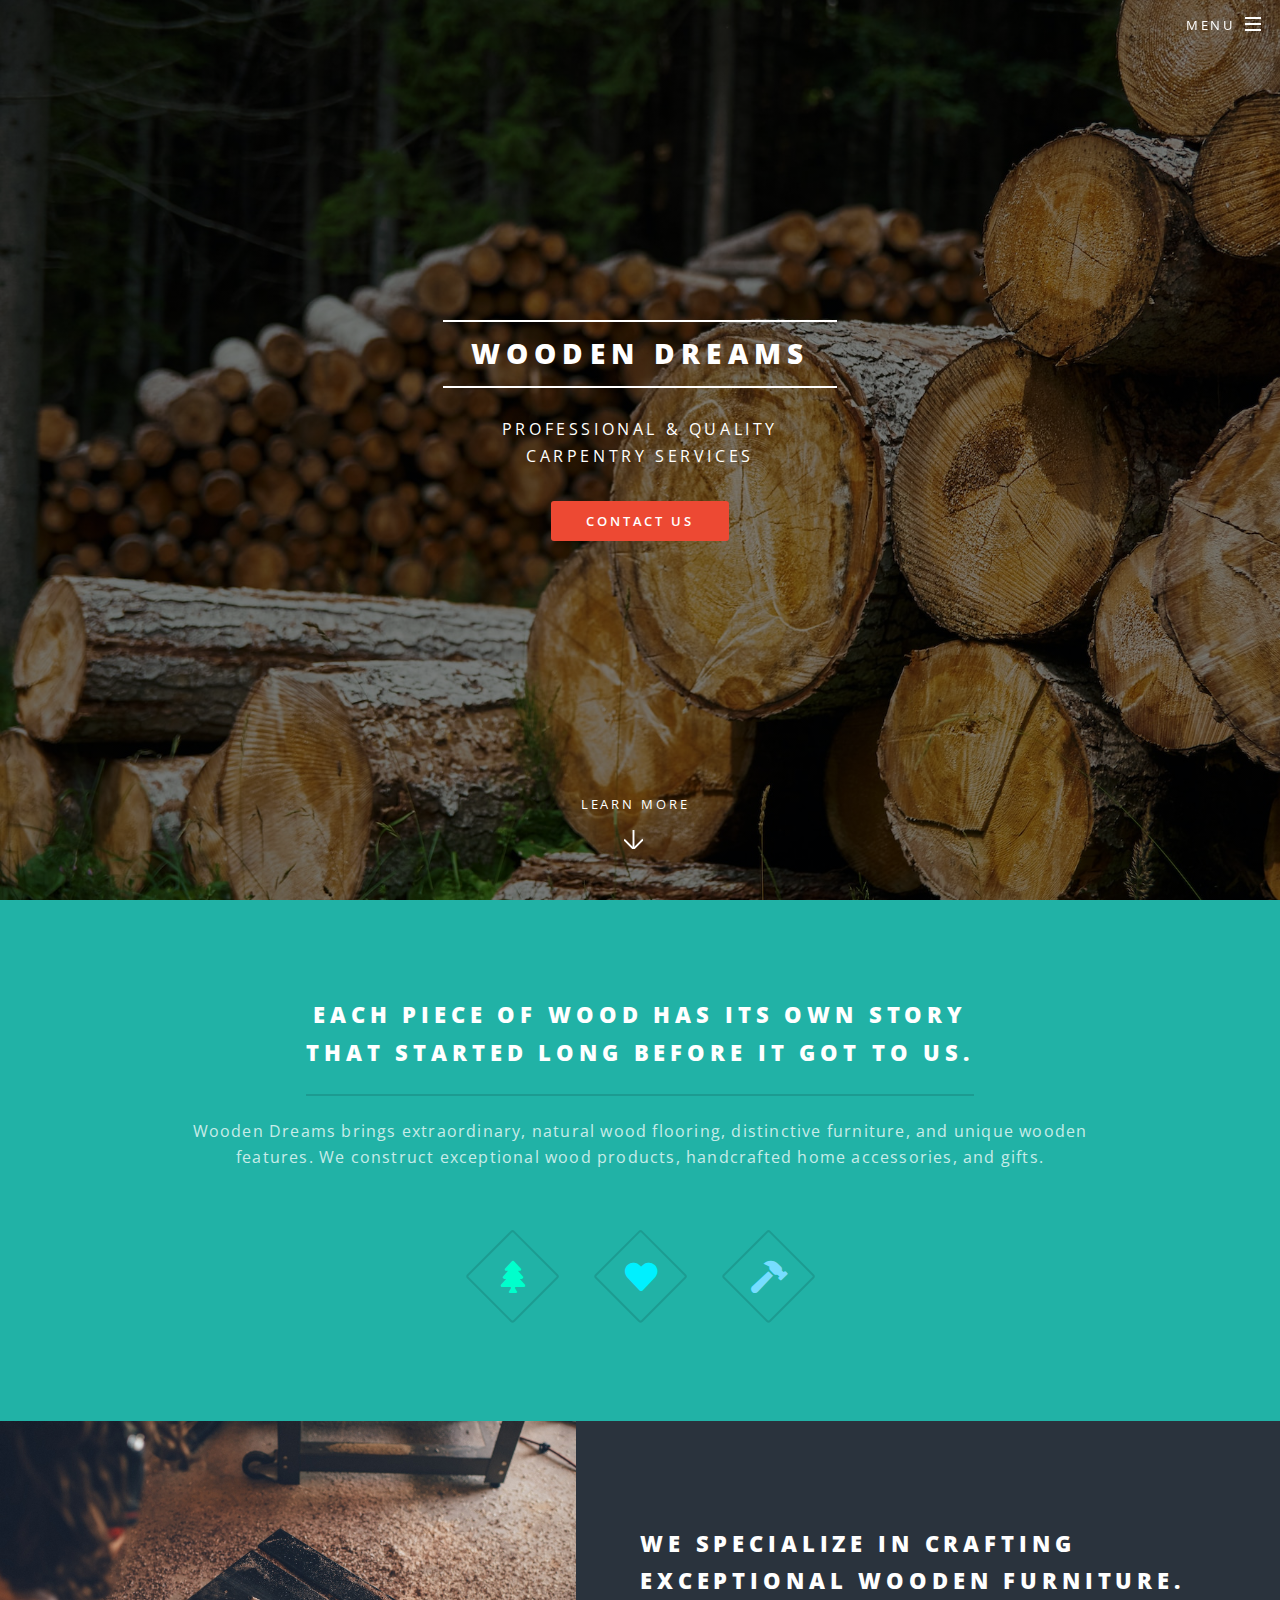
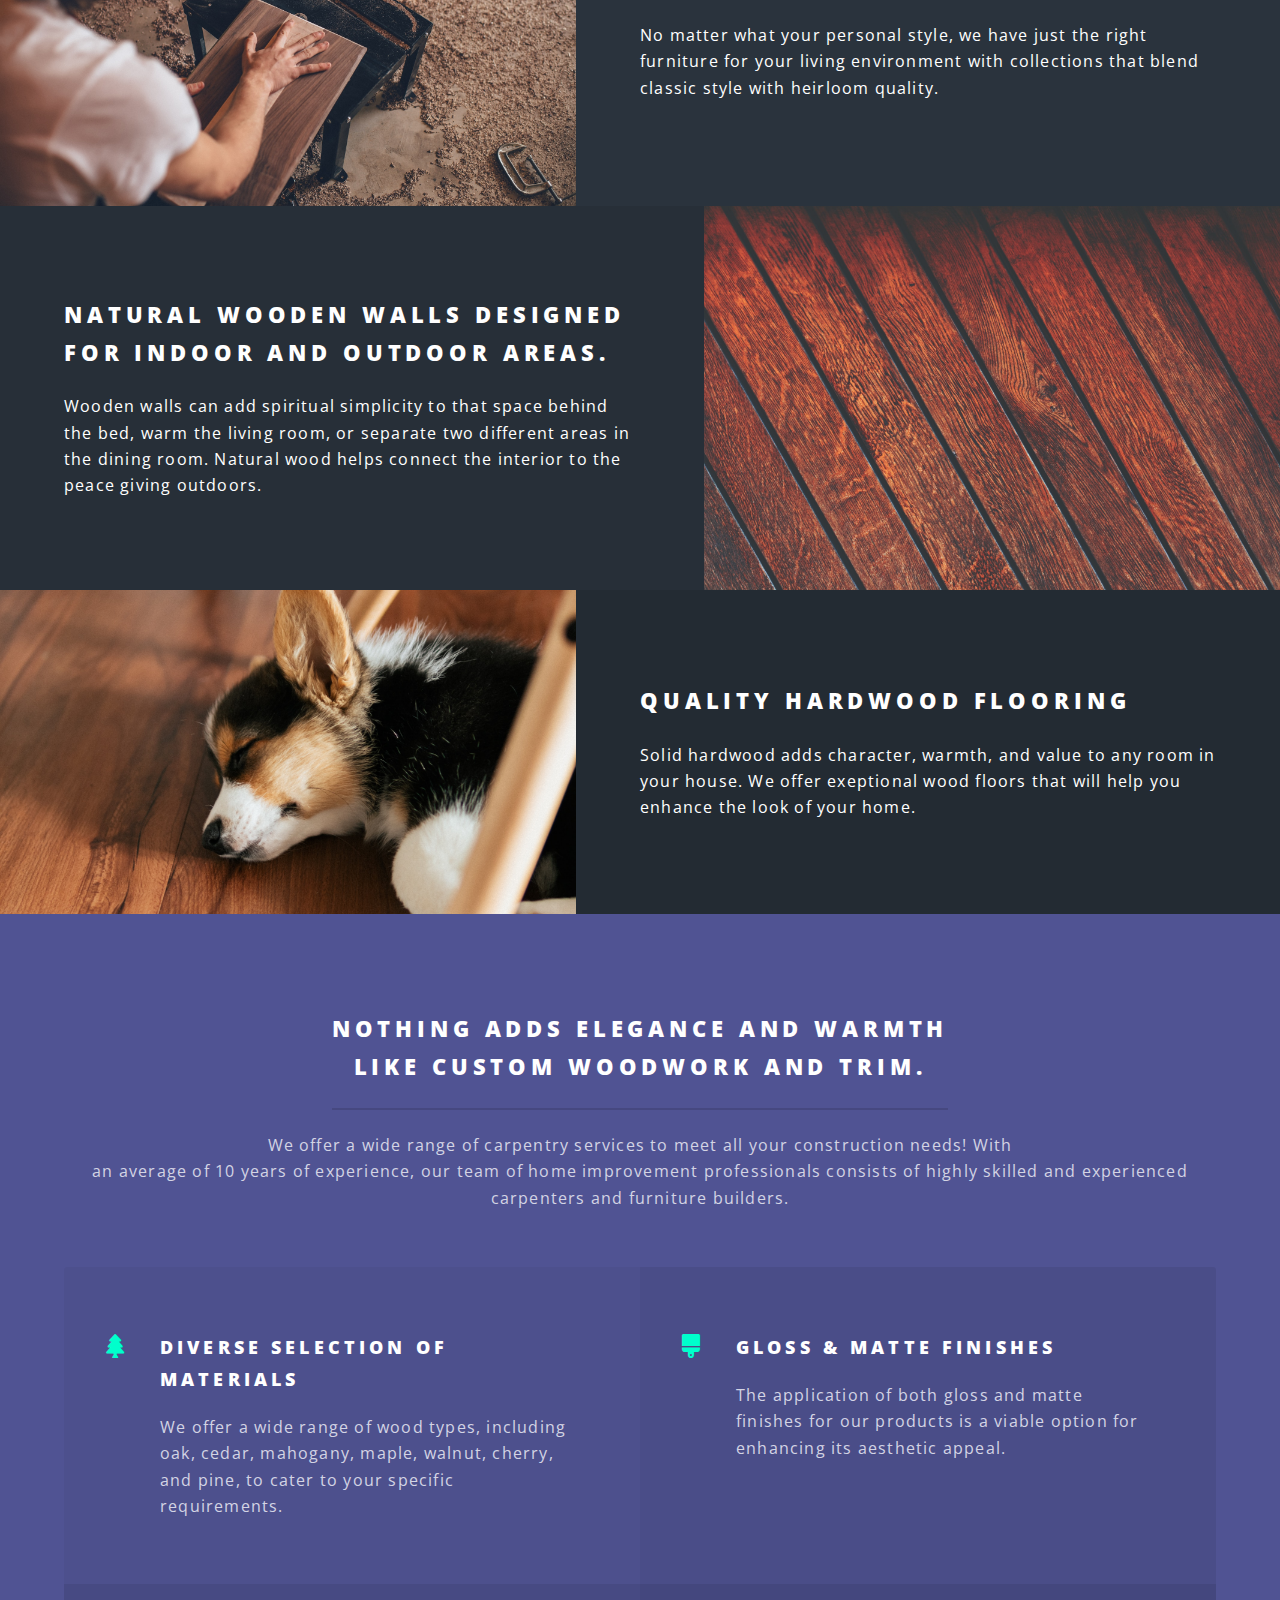
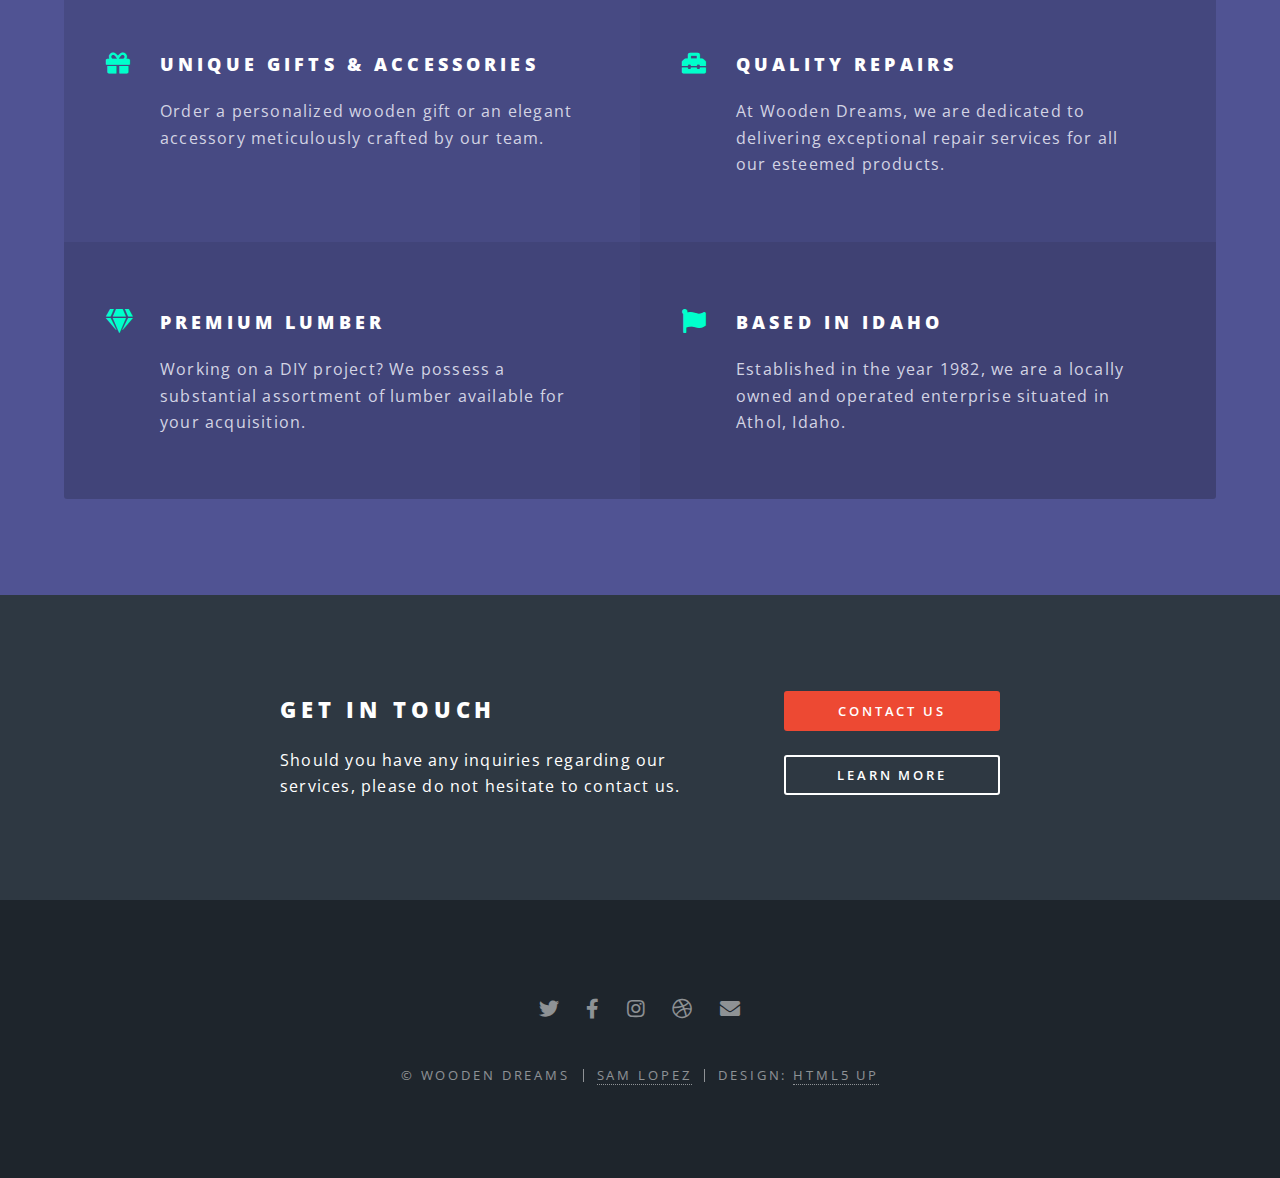
<file: Wooden Dreams Project/index.html>
<!DOCTYPE HTML>
<!--
	Spectral by HTML5 UP
	html5up.net | @ajlkn
	Free for personal and commercial use under the CCA 3.0 license (html5up.net/license)
-->
<html>
	<head>
		<title>Wooden Dreams | Expertly Crafted Woodwork & Carpentry Services</title>
		<link rel="shortcut icon" type="x-icon" href="images/WoodenDreamsTreeIconRound.png" />
		<meta charset="utf-8" />
		<meta name="viewport" content="width=device-width, initial-scale=1, user-scalable=no" />
		<link rel="stylesheet" href="assets/css/main.css" />
		<noscript><link rel="stylesheet" href="assets/css/noscript.css" /></noscript>
	</head>
	<body class="landing is-preload">

		<!-- Page Wrapper -->
			<div id="page-wrapper">

				<!-- Header -->
					<header id="header" class="alt">
						<h1><a href="index.html">Wooden Dreams</a></h1>
						<nav id="nav">
							<ul>
								<li class="special">
									<a href="#menu" class="menuToggle"><span>Menu</span></a>
									<div id="menu">
										<ul>
											<li><a href="index.html">Home</a></li>
											<li><a href="about.html">About Us</a></li>
											<li><a href="gallery.html">Gallery</a></li>
											<li><a href="contact.html">Contact</a></li>
											<!-- <li><a href="#">Sign Up</a></li>
											<li><a href="#">Log In</a></li> -->
										</ul>
									</div>
								</li>
							</ul>
						</nav>
					</header>

				<!-- Banner -->
					<section id="banner">
						<div class="inner">
							<h2>Wooden Dreams</h2>
							<p>Professional & quality
								<br />carpentry Services</p>
							<ul class="actions special">
								<li><a href="contact.html" class="button primary">Contact Us</a></li>
							</ul>
						</div>
						<a href="#one" class="more scrolly">Learn More</a>
					</section>

				<!-- One -->
					<section id="one" class="wrapper style1 special">
						<div class="inner">
							<header class="major">
								<h2>Each piece of wood has its own story<br />  that started long before it got to us.</h2>
								<p>Wooden Dreams brings extraordinary, natural wood flooring, distinctive furniture, and unique wooden<br /> features. We construct exceptional wood products, handcrafted home accessories, and gifts.</p>
							</header>
							<ul class="icons major">
								<li><span class="icon solid fa-tree major style1"><span class="label">Lorem</span></span></li>
								<li><span class="icon solid fa-heart major style2"><span class="label">Ipsum</span></span></li>
								<li><span class="icon solid fa-hammer major style3"><span class="label">Dolor</span></span></li>
							</ul>
						</div>
					</section>

				<!-- Two -->
					<section id="two" class="wrapper alt style2">
						<section class="spotlight">
							<div class="image"><img src="images/woodworking.jpg" alt="A talented carpenter meticulously shaping a piece of wood." /></div><div class="content">
								<h2>We specialize in crafting<br /> exceptional wooden furniture.</h2>
								<p>No matter what your personal style, we have just the right furniture for your living environment with collections that blend classic style with heirloom quality.</p>
							</div>
						</section>
						<section class="spotlight">
							<div class="image"><img src="images/wallsred.jpg" alt="A close-up of a vibrant red wooden wall." /></div><div class="content">
								<h2>Natural wooden walls designed for indoor and outdoor areas.</h2>
								<p>Wooden walls can add spiritual simplicity to that space behind the bed, warm the living room, or separate two different areas in the dining room. Natural wood helps connect the interior to the peace giving outdoors.</p>
							</div>
						</section>
						<section class="spotlight">
							<div class="image"><img src="images/floorpuppy.png" alt="A puppy dozing peacefully beneath a cozy chair on a wooden floor." /></div><div class="content">
								<h2>Quality hardwood flooring</h2>
								<p>Solid hardwood adds character, warmth, and value to any room in your house. We offer exeptional wood floors that will help you enhance the look of your home.</p>
							</div>
						</section>
					</section>

				<!-- Three -->
					<section id="three" class="wrapper style3 special">
						<div class="inner">
							<header class="major">
								<h2>Nothing Adds Elegance And Warmth<br /> Like Custom Woodwork And Trim.</h2>
								<p>We offer a wide range of carpentry services to meet all your construction needs! With<br /> an average of 10 years of experience, our team of home improvement professionals consists of highly skilled and experienced carpenters and furniture builders.</p>
							</header>
							<ul class="features">
								<li class="icon solid fa-tree">
									<h3>Diverse Selection of Materials</h3>
									<p>We offer a wide range of wood types, including oak, cedar, mahogany, maple, walnut, cherry, and pine, to cater to your specific requirements.</p>
								</li>
								<li class="icon solid fa-brush">
									<h3>Gloss & Matte Finishes</h3>
									<p>The application of both gloss and matte finishes for our products is a viable option for enhancing its aesthetic appeal.</p>
								</li>
								<li class="icon solid fa-gift">
									<h3>Unique Gifts & Accessories</h3>
									<p>Order a personalized wooden gift or an elegant accessory meticulously crafted by our team.</p>
								</li>
								<li class="icon solid fa-toolbox">
									<h3>Quality Repairs</h3>
									<p>At Wooden Dreams, we are dedicated to delivering exceptional repair services for all our esteemed products.</p>
								</li>
								<li class="icon solid fa-gem">
									<h3>Premium Lumber</h3>
									<p>Working on a DIY project? We possess a substantial assortment of lumber available for your acquisition.</p>
								</li>
								<li class="icon solid fa-flag">
									<h3>Based In Idaho</h3>
									<p>Established in the year 1982, we are a locally owned and operated enterprise situated in Athol, Idaho.</p>
								</li>
							</ul>
						</div>
					</section>


				<!-- CTA -->
					<section id="cta" class="wrapper style4">
						<div class="inner">
							<header>
								<h2>Get in touch</h2>
								<p>Should you have any inquiries regarding our services, please do not hesitate to contact us.</p>
							</header>
							<ul class="actions stacked">
								<li><a href="contact.html" class="button fit primary">Contact Us</a></li>
								<li><a href="about.html" class="button fit">Learn More</a></li>
							</ul>
						</div>
					</section>

				<!-- Footer -->
					<footer id="footer">
						<ul class="icons">
							<li><a href="http://tinyurl.com/3p4mw25h" target="_blank" class="icon brands fa-twitter"><span class="label">Twitter</span></a></li>
							<li><a href="http://tinyurl.com/3p4mw25h" target="_blank" class="icon brands fa-facebook-f"><span class="label">Facebook</span></a></li>
							<li><a href="http://tinyurl.com/3p4mw25h" target="_blank" class="icon brands fa-instagram"><span class="label">Instagram</span></a></li>
							<li><a href="http://tinyurl.com/3p4mw25h" target="_blank" class="icon brands fa-dribbble"><span class="label">Dribbble</span></a></li>
							<li><a href="http://tinyurl.com/3p4mw25h" target="_blank" class="icon solid fa-envelope"><span class="label">Email</span></a></li>
						</ul>
						<ul class="copyright">
							<li>&copy; Wooden Dreams</li><li><a href="https://www.linkedin.com/in/slopez321/" target="_blank">Sam Lopez</a></li><li>Design: <a href="http://html5up.net">HTML5 UP</a></li>
						</ul>
					</footer>

			</div>

		<!-- Scripts -->
			<script src="assets/js/jquery.min.js"></script>
			<script src="assets/js/jquery.scrollex.min.js"></script>
			<script src="assets/js/jquery.scrolly.min.js"></script>
			<script src="assets/js/browser.min.js"></script>
			<script src="assets/js/breakpoints.min.js"></script>
			<script src="assets/js/util.js"></script>
			<script src="assets/js/main.js"></script>

	</body>
</html>
</file>
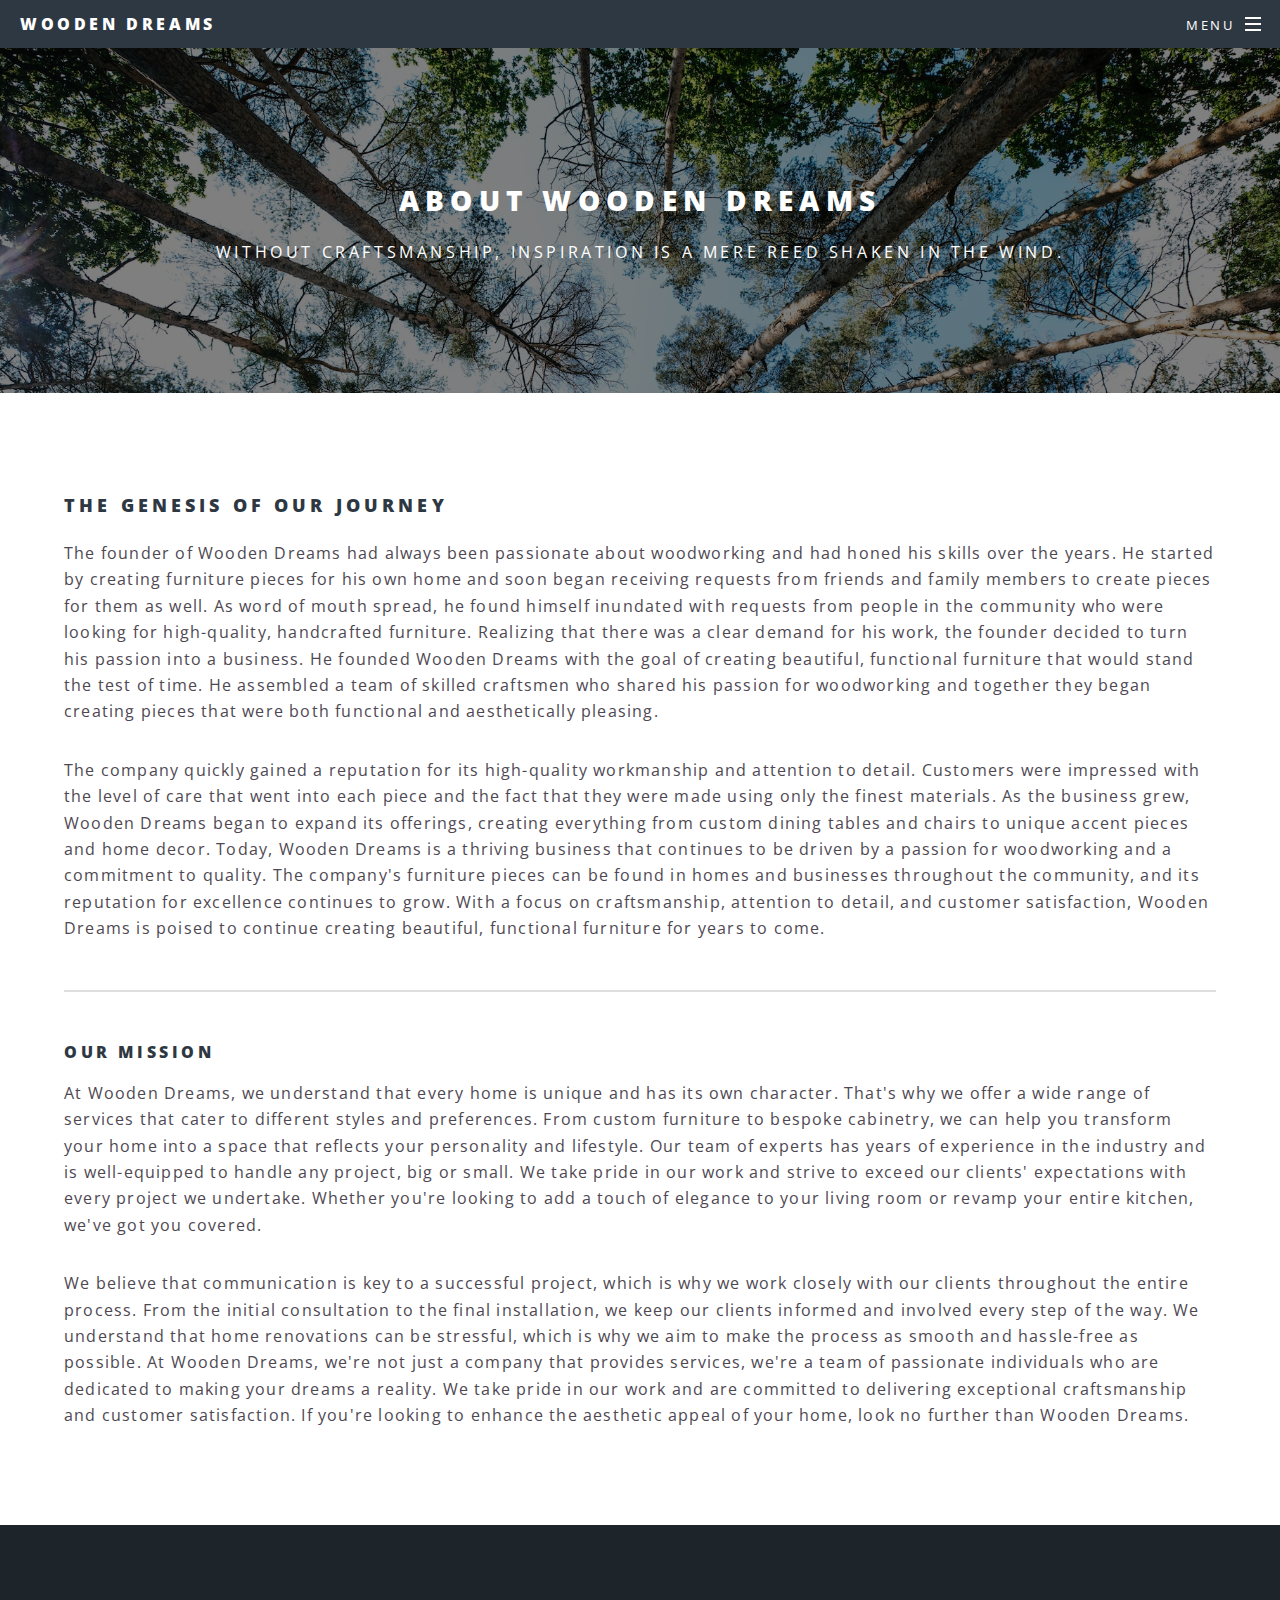
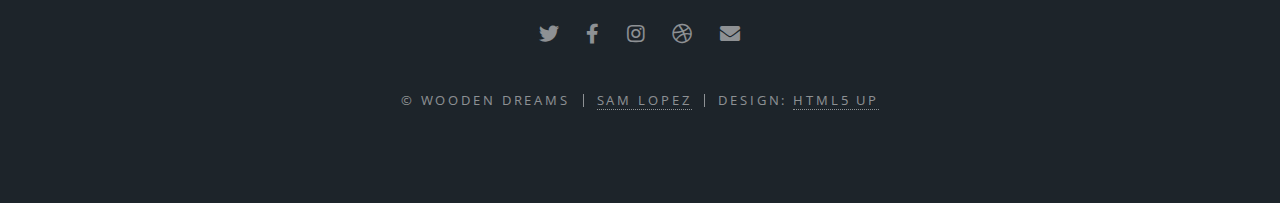
<file: Wooden Dreams Project/about.html>
<!DOCTYPE HTML>
<!--
	Spectral by HTML5 UP
	html5up.net | @ajlkn
	Free for personal and commercial use under the CCA 3.0 license (html5up.net/license)
-->
<html>
	<head>
		<title>Wooden Dreams | About Us</title>
		<link rel="shortcut icon" type="x-icon" href="/images/WoodenDreamsTreeIconRound.png">
		<meta charset="utf-8" />
		<meta name="viewport" content="width=device-width, initial-scale=1, user-scalable=no" />
		<link rel="stylesheet" href="assets/css/main.css" />
		<noscript><link rel="stylesheet" href="assets/css/noscript.css" /></noscript>
	</head>
	<body class="is-preload">

		<!-- Page Wrapper -->
			<div id="page-wrapper">

				<!-- Header -->
					<header id="header">
						<h1><a href="index.html">Wooden Dreams</a></h1>
						<nav id="nav">
							<ul>
								<li class="special">
									<a href="#menu" class="menuToggle"><span>Menu</span></a>
									<div id="menu">
										<ul>
											<li><a href="index.html">Home</a></li>
											<li><a href="about.html">About Us</a></li>
											<li><a href="gallery.html">Gallery</a></li>
											<li><a href="contact.html">Contact</a></li>
											<!-- <li><a href="#">Sign Up</a></li>
											<li><a href="#">Log In</a></li> -->
										</ul>
									</div>
								</li>
							</ul>
						</nav>
					</header>

				<!-- Main -->
					<article id="main">
						<header>
							<h2>About Wooden Dreams</h2>
							<p>Without craftsmanship, inspiration is a mere reed shaken in the wind.</p>
						</header>
						<section class="wrapper style5">
							<div class="inner">

								<h3>The Genesis of Our Journey</h3>
								<p>The founder of Wooden Dreams had always been passionate about woodworking and had honed his skills over the years. He started by creating furniture pieces for his own home and soon began receiving requests from friends and family members to create pieces for them as well. As word of mouth spread, he found himself inundated with requests from people in the community who were looking for high-quality, handcrafted furniture. Realizing that there was a clear demand for his work, the founder decided to turn his passion into a business. He founded Wooden Dreams with the goal of creating beautiful, functional furniture that would stand the test of time. He assembled a team of skilled craftsmen who shared his passion for woodworking and together they began creating pieces that were both functional and aesthetically pleasing.</p>

								<p>The company quickly gained a reputation for its high-quality workmanship and attention to detail. Customers were impressed with the level of care that went into each piece and the fact that they were made using only the finest materials. As the business grew, Wooden Dreams began to expand its offerings, creating everything from custom dining tables and chairs to unique accent pieces and home decor. Today, Wooden Dreams is a thriving business that continues to be driven by a passion for woodworking and a commitment to quality. The company's furniture pieces can be found in homes and businesses throughout the community, and its reputation for excellence continues to grow. With a focus on craftsmanship, attention to detail, and customer satisfaction, Wooden Dreams is poised to continue creating beautiful, functional furniture for years to come.</p>

								<hr />

								<h4>Our Mission</h4>
								<p>At Wooden Dreams, we understand that every home is unique and has its own character. That's why we offer a wide range of services that cater to different styles and preferences. From custom furniture to bespoke cabinetry, we can help you transform your home into a space that reflects your personality and lifestyle. Our team of experts has years of experience in the industry and is well-equipped to handle any project, big or small. We take pride in our work and strive to exceed our clients' expectations with every project we undertake. Whether you're looking to add a touch of elegance to your living room or revamp your entire kitchen, we've got you covered.</p>

								<p>We believe that communication is key to a successful project, which is why we work closely with our clients throughout the entire process. From the initial consultation to the final installation, we keep our clients informed and involved every step of the way. We understand that home renovations can be stressful, which is why we aim to make the process as smooth and hassle-free as possible. At Wooden Dreams, we're not just a company that provides services, we're a team of passionate individuals who are dedicated to making your dreams a reality. We take pride in our work and are committed to delivering exceptional craftsmanship and customer satisfaction. If you're looking to enhance the aesthetic appeal of your home, look no further than Wooden Dreams.</p>

							</div>
						</section>
					</article>

				<!-- Footer -->
					<footer id="footer">
						<ul class="icons">
							<li><a href="https://www.google.com/search?sca_esv=574510585&q=wooden+aesthetic&tbm=isch&source=lnms&sa=X&ved=2ahUKEwjD-83n1oCCAxWaIkQIHZJPBegQ0pQJegQIDBAB&biw=1536&bih=786&dpr=1.25" target="_blank" class="icon brands fa-twitter"><span class="label">Twitter</span></a></li>
							<li><a href="https://www.google.com/search?sca_esv=574510585&q=wooden+aesthetic&tbm=isch&source=lnms&sa=X&ved=2ahUKEwjD-83n1oCCAxWaIkQIHZJPBegQ0pQJegQIDBAB&biw=1536&bih=786&dpr=1.25" target="_blank" class="icon brands fa-facebook-f"><span class="label">Facebook</span></a></li>
							<li><a href="https://www.google.com/search?sca_esv=574510585&q=wooden+aesthetic&tbm=isch&source=lnms&sa=X&ved=2ahUKEwjD-83n1oCCAxWaIkQIHZJPBegQ0pQJegQIDBAB&biw=1536&bih=786&dpr=1.25" target="_blank" class="icon brands fa-instagram"><span class="label">Instagram</span></a></li>
							<li><a href="https://www.google.com/search?sca_esv=574510585&q=wooden+aesthetic&tbm=isch&source=lnms&sa=X&ved=2ahUKEwjD-83n1oCCAxWaIkQIHZJPBegQ0pQJegQIDBAB&biw=1536&bih=786&dpr=1.25" target="_blank" class="icon brands fa-dribbble"><span class="label">Dribbble</span></a></li>
							<li><a href="https://www.google.com/search?sca_esv=574510585&q=wooden+aesthetic&tbm=isch&source=lnms&sa=X&ved=2ahUKEwjD-83n1oCCAxWaIkQIHZJPBegQ0pQJegQIDBAB&biw=1536&bih=786&dpr=1.25" target="_blank" class="icon solid fa-envelope"><span class="label">Email</span></a></li>
						</ul>
						<ul class="copyright">
							<li>&copy; Wooden Dreams</li><li><a href="https://www.linkedin.com/in/slopez321/" target="_blank">Sam Lopez</a></li><li>Design: <a href="http://html5up.net">HTML5 UP</a></li>
						</ul>
					</footer>

			</div>

		<!-- Scripts -->
			<script src="assets/js/jquery.min.js"></script>
			<script src="assets/js/jquery.scrollex.min.js"></script>
			<script src="assets/js/jquery.scrolly.min.js"></script>
			<script src="assets/js/browser.min.js"></script>
			<script src="assets/js/breakpoints.min.js"></script>
			<script src="assets/js/util.js"></script>
			<script src="assets/js/main.js"></script>

	</body>
</html>
</file>
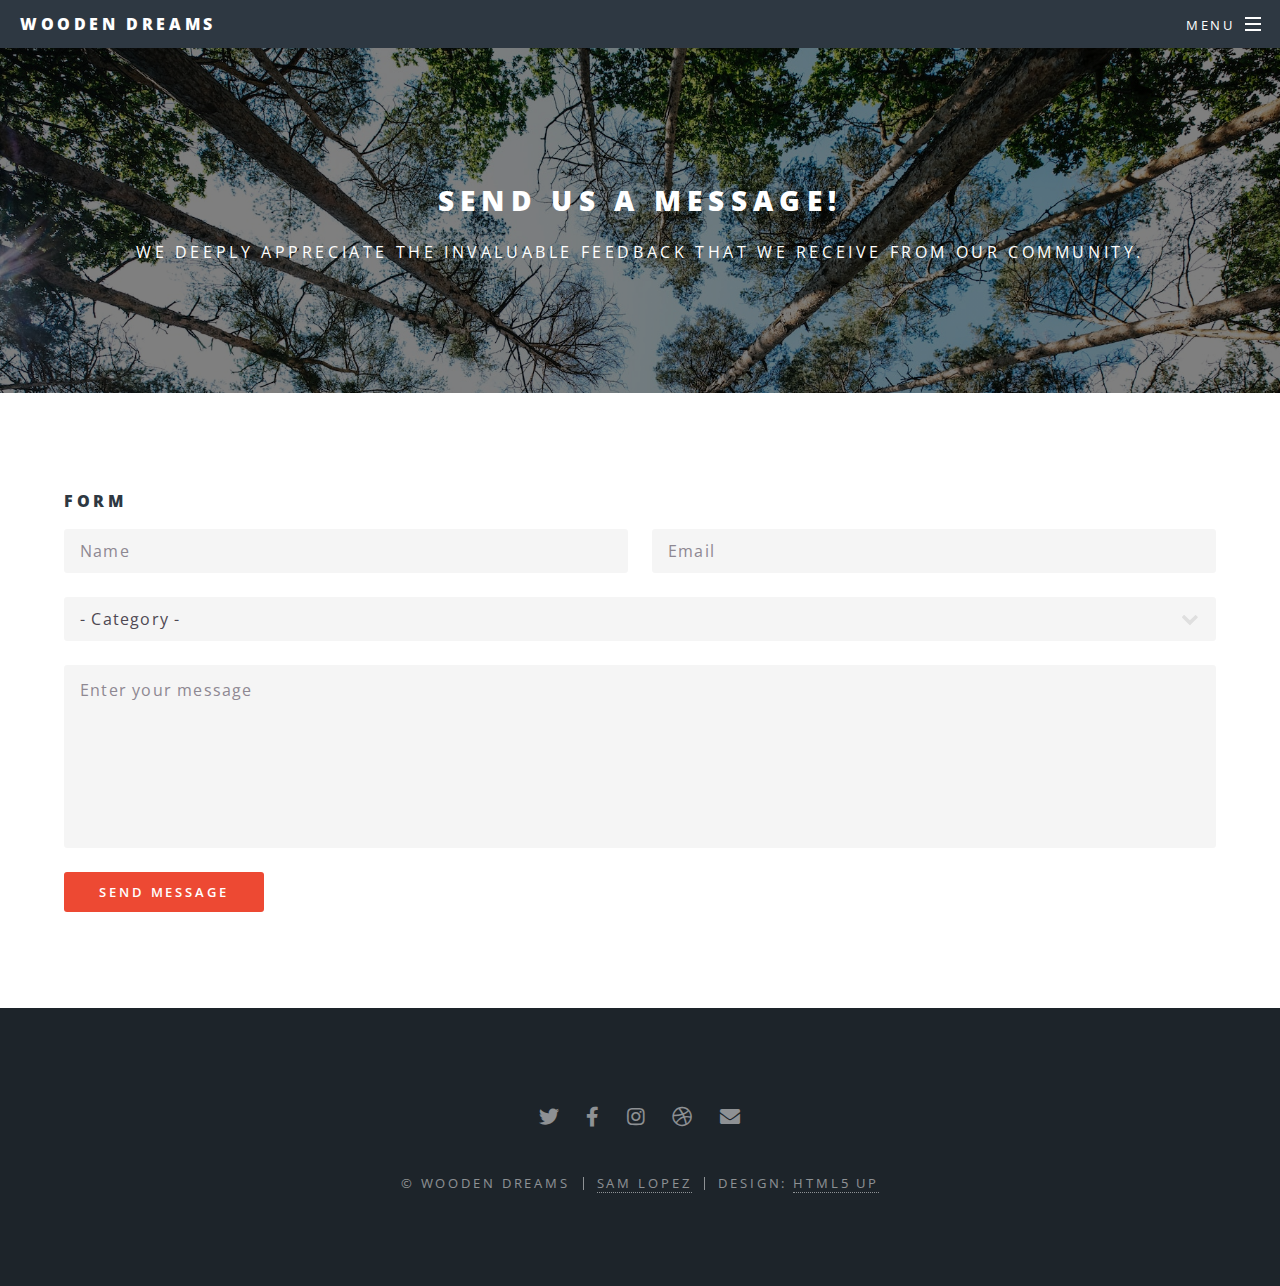
<file: Wooden Dreams Project/contact.html>
<!DOCTYPE HTML>
<!--
	Spectral by HTML5 UP
	html5up.net | @ajlkn
	Free for personal and commercial use under the CCA 3.0 license (html5up.net/license)
-->
<html>
	<head>
		<title>Wooden Dreams | Contact Us</title>
		<link rel="shortcut icon" type="x-icon" href="/images/WoodenDreamsTreeIconRound.png">
		<meta charset="utf-8" />
		<meta name="viewport" content="width=device-width, initial-scale=1, user-scalable=no" />
		<link rel="stylesheet" href="assets/css/main.css" />
		<noscript><link rel="stylesheet" href="assets/css/noscript.css" /></noscript>
	</head>
	<body class="is-preload">

		<!-- Page Wrapper -->
			<div id="page-wrapper">

				<!-- Header -->
					<header id="header">
						<h1><a href="index.html">Wooden Dreams</a></h1>
						<nav id="nav">
							<ul>
								<li class="special">
									<a href="#menu" class="menuToggle"><span>Menu</span></a>
									<div id="menu">
										<ul>
											<li><a href="index.html">Home</a></li>
											<li><a href="about.html">About Us</a></li>
											<li><a href="gallery.html">Gallery</a></li>
											<li><a href="contact.html">Contact</a></li>
											<!-- <li><a href="#">Sign Up</a></li>
											<li><a href="#">Log In</a></li> -->
										</ul>
									</div>
								</li>
							</ul>
						</nav>
					</header>

				<!-- Main -->
					<article id="main">
						<header>
							<h2>Send us a message!</h2>
							<p>We deeply appreciate the invaluable feedback that we receive from our community.</p>
						</header>
						<section class="wrapper style5">
							<div class="inner">

								<!-- <section>
									<h4>Text</h4>
									<p>This is <b>bold</b> and this is <strong>strong</strong>. This is <i>italic</i> and this is <em>emphasized</em>.
									This is <sup>superscript</sup> text and this is <sub>subscript</sub> text.
									This is <u>underlined</u> and this is code: <code>for (;;) { ... }</code>. Finally, <a href="#">this is a link</a>.</p>
									<hr />
									<header>
										<h4>Heading with a Subtitle</h4>
										<p>Lorem ipsum dolor sit amet nullam id egestas urna aliquam</p>
									</header>
									<p>Nunc lacinia ante nunc ac lobortis. Interdum adipiscing gravida odio porttitor sem non mi integer non faucibus ornare mi ut ante amet placerat aliquet. Volutpat eu sed ante lacinia sapien lorem accumsan varius montes viverra nibh in adipiscing blandit tempus accumsan.</p>
									<header>
										<h5>Heading with a Subtitle</h5>
										<p>Lorem ipsum dolor sit amet nullam id egestas urna aliquam</p>
									</header>
									<p>Nunc lacinia ante nunc ac lobortis. Interdum adipiscing gravida odio porttitor sem non mi integer non faucibus ornare mi ut ante amet placerat aliquet. Volutpat eu sed ante lacinia sapien lorem accumsan varius montes viverra nibh in adipiscing blandit tempus accumsan.</p>
									<hr />
									<h2>Heading Level 2</h2>
									<h3>Heading Level 3</h3>
									<h4>Heading Level 4</h4>
									<h5>Heading Level 5</h5>
									<h6>Heading Level 6</h6>
									<hr />
									<h5>Blockquote</h5>
									<blockquote>Fringilla nisl. Donec accumsan interdum nisi, quis tincidunt felis sagittis eget tempus euismod. Vestibulum ante ipsum primis in faucibus vestibulum. Blandit adipiscing eu felis iaculis volutpat ac adipiscing accumsan faucibus. Vestibulum ante ipsum primis in faucibus lorem ipsum dolor sit amet nullam adipiscing eu felis.</blockquote>
									<h5>Preformatted</h5>
									<pre><code>i = 0;

while (!deck.isInOrder()) {
  print 'Iteration ' + i;
  deck.shuffle();
  i++;
}

print 'It took ' + i + ' iterations to sort the deck.';</code></pre>
								</section> -->

								<!-- <section>
									<h4>Lists</h4>
									<div class="row">
										<div class="col-6 col-12-medium">
											<h5>Unordered</h5>
											<ul>
												<li>Dolor pulvinar etiam.</li>
												<li>Sagittis adipiscing.</li>
												<li>Felis enim feugiat.</li>
											</ul>
											<h5>Alternate</h5>
											<ul class="alt">
												<li>Dolor pulvinar etiam.</li>
												<li>Sagittis adipiscing.</li>
												<li>Felis enim feugiat.</li>
											</ul>
										</div>
										<div class="col-6 col-12-medium">
											<h5>Ordered</h5>
											<ol>
												<li>Dolor pulvinar etiam.</li>
												<li>Etiam vel felis viverra.</li>
												<li>Felis enim feugiat.</li>
												<li>Dolor pulvinar etiam.</li>
												<li>Etiam vel felis lorem.</li>
												<li>Felis enim et feugiat.</li>
											</ol>
											<h5>Icons</h5>
											<ul class="icons">
												<li><a href="#" class="icon brands fa-twitter"><span class="label">Twitter</span></a></li>
												<li><a href="#" class="icon brands fa-facebook-f"><span class="label">Facebook</span></a></li>
												<li><a href="#" class="icon brands fa-instagram"><span class="label">Instagram</span></a></li>
												<li><a href="#" class="icon brands fa-github"><span class="label">Github</span></a></li>
											</ul>
										</div>
									</div>
									<h5>Actions</h5>
									<div class="row">
										<div class="col-6 col-12-medium">
											<ul class="actions">
												<li><a href="#" class="button primary">Default</a></li>
												<li><a href="#" class="button">Default</a></li>
											</ul>
											<ul class="actions small">
												<li><a href="#" class="button primary small">Small</a></li>
												<li><a href="#" class="button small">Small</a></li>
											</ul>
											<ul class="actions stacked">
												<li><a href="#" class="button primary">Default</a></li>
												<li><a href="#" class="button">Default</a></li>
											</ul>
											<ul class="actions stacked">
												<li><a href="#" class="button primary small">Small</a></li>
												<li><a href="#" class="button small">Small</a></li>
											</ul>
										</div>
										<div class="col-6 col-12-medium">
											<ul class="actions stacked">
												<li><a href="#" class="button primary fit">Default</a></li>
												<li><a href="#" class="button fit">Default</a></li>
											</ul>
											<ul class="actions stacked">
												<li><a href="#" class="button primary small fit">Small</a></li>
												<li><a href="#" class="button small fit">Small</a></li>
											</ul>
										</div>
									</div>
								</section> -->

								<!-- <section>
									<h4>Table</h4>
									<h5>Default</h5>
									<div class="table-wrapper">
										<table>
											<thead>
												<tr>
													<th>Name</th>
													<th>Description</th>
													<th>Price</th>
												</tr>
											</thead>
											<tbody>
												<tr>
													<td>Item One</td>
													<td>Ante turpis integer aliquet porttitor.</td>
													<td>29.99</td>
												</tr>
												<tr>
													<td>Item Two</td>
													<td>Vis ac commodo adipiscing arcu aliquet.</td>
													<td>19.99</td>
												</tr>
												<tr>
													<td>Item Three</td>
													<td> Morbi faucibus arcu accumsan lorem.</td>
													<td>29.99</td>
												</tr>
												<tr>
													<td>Item Four</td>
													<td>Vitae integer tempus condimentum.</td>
													<td>19.99</td>
												</tr>
												<tr>
													<td>Item Five</td>
													<td>Ante turpis integer aliquet porttitor.</td>
													<td>29.99</td>
												</tr>
											</tbody>
											<tfoot>
												<tr>
													<td colspan="2"></td>
													<td>100.00</td>
												</tr>
											</tfoot>
										</table>
									</div>

									<h5>Alternate</h5>
									<div class="table-wrapper">
										<table class="alt">
											<thead>
												<tr>
													<th>Name</th>
													<th>Description</th>
													<th>Price</th>
												</tr>
											</thead>
											<tbody>
												<tr>
													<td>Item One</td>
													<td>Ante turpis integer aliquet porttitor.</td>
													<td>29.99</td>
												</tr>
												<tr>
													<td>Item Two</td>
													<td>Vis ac commodo adipiscing arcu aliquet.</td>
													<td>19.99</td>
												</tr>
												<tr>
													<td>Item Three</td>
													<td> Morbi faucibus arcu accumsan lorem.</td>
													<td>29.99</td>
												</tr>
												<tr>
													<td>Item Four</td>
													<td>Vitae integer tempus condimentum.</td>
													<td>19.99</td>
												</tr>
												<tr>
													<td>Item Five</td>
													<td>Ante turpis integer aliquet porttitor.</td>
													<td>29.99</td>
												</tr>
											</tbody>
											<tfoot>
												<tr>
													<td colspan="2"></td>
													<td>100.00</td>
												</tr>
											</tfoot>
										</table>
									</div>
								</section> -->

								<!-- <section>
									<h4>Buttons</h4>
									<ul class="actions">
										<li><a href="#" class="button primary">Primary</a></li>
										<li><a href="#" class="button">Default</a></li>
									</ul>
									<ul class="actions">
										<li><a href="#" class="button large">Large</a></li>
										<li><a href="#" class="button">Default</a></li>
										<li><a href="#" class="button small">Small</a></li>
									</ul>
									<ul class="actions fit">
										<li><a href="#" class="button fit">Fit</a></li>
										<li><a href="#" class="button primary fit">Fit</a></li>
										<li><a href="#" class="button fit">Fit</a></li>
									</ul>
									<ul class="actions fit small">
										<li><a href="#" class="button primary fit small">Fit + Small</a></li>
										<li><a href="#" class="button fit small">Fit + Small</a></li>
										<li><a href="#" class="button primary fit small">Fit + Small</a></li>
									</ul>
									<ul class="actions">
										<li><a href="#" class="button primary icon solid fa-download">Icon</a></li>
										<li><a href="#" class="button icon solid fa-download">Icon</a></li>
									</ul>
									<ul class="actions">
										<li><span class="button primary disabled">Disabled</span></li>
										<li><span class="button disabled">Disabled</span></li>
									</ul>
								</section> -->

								<section>
									<h4>Form</h4>
									<form method="post" action="#" name="contact-form" data-netlify="true" netlify-honeypot="bot-field">
										<input name="bot-field">
										<div class="row gtr-uniform">
											<div class="col-6 col-12-xsmall">
												<input type="text" name="demo-name" id="demo-name" value="" placeholder="Name" />
											</div>
											<div class="col-6 col-12-xsmall">
												<input type="email" name="demo-email" id="demo-email" value="" placeholder="Email" />
											</div>
											<div class="col-12">
												<select name="demo-category" id="demo-category">
													<option value="">- Category -</option>
													<option value="1">Leave Us A Review</option>
													<option value="1">Shipping</option>
													<option value="1">Administration</option>
													<option value="1">Human Resources</option>
												</select>
											</div>
											<!-- <div class="col-4 col-12-small">
												<input type="radio" id="demo-priority-low" name="demo-priority" checked>
												<label for="demo-priority-low">Low</label>
											</div>
											<div class="col-4 col-12-small">
												<input type="radio" id="demo-priority-normal" name="demo-priority">
												<label for="demo-priority-normal">Normal</label>
											</div>
											<div class="col-4 col-12-small">
												<input type="radio" id="demo-priority-high" name="demo-priority">
												<label for="demo-priority-high">High</label>
											</div>
											<div class="col-6 col-12-small">
												<input type="checkbox" id="demo-copy" name="demo-copy">
												<label for="demo-copy">Email me a copy</label>
											</div>
											<div class="col-6 col-12-small">
												<input type="checkbox" id="demo-human" name="demo-human" checked>
												<label for="demo-human">Not a robot</label>
											</div> -->
											<div class="col-12">
												<textarea name="demo-message" id="demo-message" placeholder="Enter your message" rows="6"></textarea>
											</div>
											<div class="col-12">
												<ul class="actions">
													<li><input type="submit" value="Send Message" class="primary" /></li>
													<!-- <li><input type="reset" value="Reset" /></li> -->
												</ul>
											</div>
										</div>
									</form>
								</section>
						
								<!-- <section>
									<h4>Image</h4>
									<h5>Fit</h5>
									<div class="box alt">
										<div class="row gtr-50 gtr-uniform">
											<div class="col-12"><span class="image fit"><img src="images/banner.jpg" alt="" /></span></div>
											<div class="col-4"><span class="image fit"><img src="images/pic01.jpg" alt="" /></span></div>
											<div class="col-4"><span class="image fit"><img src="images/pic02.jpg" alt="" /></span></div>
											<div class="col-4"><span class="image fit"><img src="images/pic03.jpg" alt="" /></span></div>
											<div class="col-4"><span class="image fit"><img src="images/pic03.jpg" alt="" /></span></div>
											<div class="col-4"><span class="image fit"><img src="images/pic02.jpg" alt="" /></span></div>
											<div class="col-4"><span class="image fit"><img src="images/pic01.jpg" alt="" /></span></div>
											<div class="col-4"><span class="image fit"><img src="images/pic02.jpg" alt="" /></span></div>
											<div class="col-4"><span class="image fit"><img src="images/pic01.jpg" alt="" /></span></div>
											<div class="col-4"><span class="image fit"><img src="images/pic03.jpg" alt="" /></span></div>
										</div>
									</div>
									<h5>Left &amp; Right</h5>
									<p><span class="image left"><img src="images/pic04.jpg" alt="" /></span>Morbi mattis mi consectetur tortor elementum, varius pellentesque velit convallis. Aenean tincidunt lectus auctor mauris maximus, ac scelerisque ipsum tempor. Duis vulputate ex et ex tincidunt, quis lacinia velit aliquet. Duis non efficitur nisi, id malesuada justo. Maecenas sagittis felis ac sagittis semper. Curabitur purus leo, tempus sed finibus eget, fringilla quis risus. Maecenas et lorem quis sem varius sagittis et a est. Maecenas iaculis iaculis sem. Donec vel dolor at arcu tincidunt bibendum. Interdum et malesuada fames ac ante ipsum primis in faucibus. Fusce ut aliquet justo. Donec id neque ipsum. Integer eget ultricies odio. Nam vel ex a orci fringilla tincidunt. Aliquam eleifend ligula non velit accumsan cursus. Etiam ut gravida sapien. Morbi mattis mi consectetur tortor elementum, varius pellentesque velit convallis. Aenean tincidunt lectus auctor mauris maximus, ac scelerisque ipsum tempor. Duis vulputate ex et ex tincidunt, quis lacinia velit aliquet. Duis non efficitur nisi, id malesuada justo. Maecenas sagittis felis ac sagittis semper. Curabitur purus leo, tempus sed finibus eget, fringilla quis risus. Maecenas et lorem quis sem varius sagittis et a est. Maecenas iaculis iaculis sem. Donec vel dolor at arcu tincidunt bibendum. Interdum et malesuada fames ac ante ipsum primis in faucibus. Fusce ut aliquet justo. Donec id neque ipsum. Integer eget ultricies odio. Nam vel ex a orci fringilla tincidunt. Aliquam eleifend ligula non velit accumsan cursus. Etiam ut gravida sapien.</p>
									<p><span class="image right"><img src="images/pic05.jpg" alt="" /></span>Vestibulum ultrices risus velit, sit amet blandit massa auctor sit amet. Sed eu lectus sem. Phasellus in odio at ipsum porttitor mollis id vel diam. Praesent sit amet posuere risus, eu faucibus lectus. Vivamus ex ligula, tempus pulvinar ipsum in, auctor porta quam. Proin nec dui cursus, posuere dui eget interdum. Fusce lectus magna, sagittis at facilisis vitae, pellentesque at etiam. Quisque posuere leo quis sem commodo, vel scelerisque nisi scelerisque. Suspendisse id quam vel tortor tincidunt suscipit. Nullam auctor orci eu dolor consectetur, interdum ullamcorper ante tincidunt. Mauris felis nec felis elementum varius. Nam sapien ante, varius in pulvinar vitae, rhoncus id massa. Donec varius ex in mauris ornare, eget euismod urna egestas. Etiam lacinia tempor ipsum, sodales porttitor justo. Aliquam dolor quam, semper in tortor eu, volutpat efficitur quam. Fusce nec fermentum nisl. Aenean erat diam, tempus aliquet erat. Etiam iaculis nulla ipsum, et pharetra libero rhoncus ut. Phasellus rutrum cursus velit, eget condimentum nunc blandit vel. In at pulvinar lectus. Morbi diam ante, vulputate et imperdiet eget, fermentum non dolor. Ut eleifend sagittis tincidunt. Sed viverra commodo mi, ac rhoncus justo. Duis neque ligula, elementum ut enim vel, posuere finibus justo. Vivamus facilisis maximus nibh quis pulvinar. Quisque hendrerit in ipsum id tellus facilisis fermentum. Proin mauris dui.</p>
								</section> -->

							</div>
						</section>
					</article>

				<!-- Footer -->
					<footer id="footer">
						<ul class="icons">
							<li><a href="https://www.google.com/search?sca_esv=574510585&q=wooden+aesthetic&tbm=isch&source=lnms&sa=X&ved=2ahUKEwjD-83n1oCCAxWaIkQIHZJPBegQ0pQJegQIDBAB&biw=1536&bih=786&dpr=1.25" target="_blank" class="icon brands fa-twitter"><span class="label">Twitter</span></a></li>
							<li><a href="https://www.google.com/search?sca_esv=574510585&q=wooden+aesthetic&tbm=isch&source=lnms&sa=X&ved=2ahUKEwjD-83n1oCCAxWaIkQIHZJPBegQ0pQJegQIDBAB&biw=1536&bih=786&dpr=1.25" target="_blank" class="icon brands fa-facebook-f"><span class="label">Facebook</span></a></li>
							<li><a href="https://www.google.com/search?sca_esv=574510585&q=wooden+aesthetic&tbm=isch&source=lnms&sa=X&ved=2ahUKEwjD-83n1oCCAxWaIkQIHZJPBegQ0pQJegQIDBAB&biw=1536&bih=786&dpr=1.25" target="_blank" class="icon brands fa-instagram"><span class="label">Instagram</span></a></li>
							<li><a href="https://www.google.com/search?sca_esv=574510585&q=wooden+aesthetic&tbm=isch&source=lnms&sa=X&ved=2ahUKEwjD-83n1oCCAxWaIkQIHZJPBegQ0pQJegQIDBAB&biw=1536&bih=786&dpr=1.25" target="_blank" class="icon brands fa-dribbble"><span class="label">Dribbble</span></a></li>
							<li><a href="https://www.google.com/search?sca_esv=574510585&q=wooden+aesthetic&tbm=isch&source=lnms&sa=X&ved=2ahUKEwjD-83n1oCCAxWaIkQIHZJPBegQ0pQJegQIDBAB&biw=1536&bih=786&dpr=1.25" target="_blank" class="icon solid fa-envelope"><span class="label">Email</span></a></li>
						</ul>
						<ul class="copyright">
							<li>&copy; Wooden Dreams</li><li><a href="https://www.linkedin.com/in/slopez321/" target="_blank">Sam Lopez</a></li><li>Design: <a href="http://html5up.net">HTML5 UP</a></li>
						</ul>
					</footer>

			</div>

		<!-- Scripts -->
			<script src="assets/js/jquery.min.js"></script>
			<script src="assets/js/jquery.scrollex.min.js"></script>
			<script src="assets/js/jquery.scrolly.min.js"></script>
			<script src="assets/js/browser.min.js"></script>
			<script src="assets/js/breakpoints.min.js"></script>
			<script src="assets/js/util.js"></script>
			<script src="assets/js/main.js"></script>

	</body>
</html>
</file>
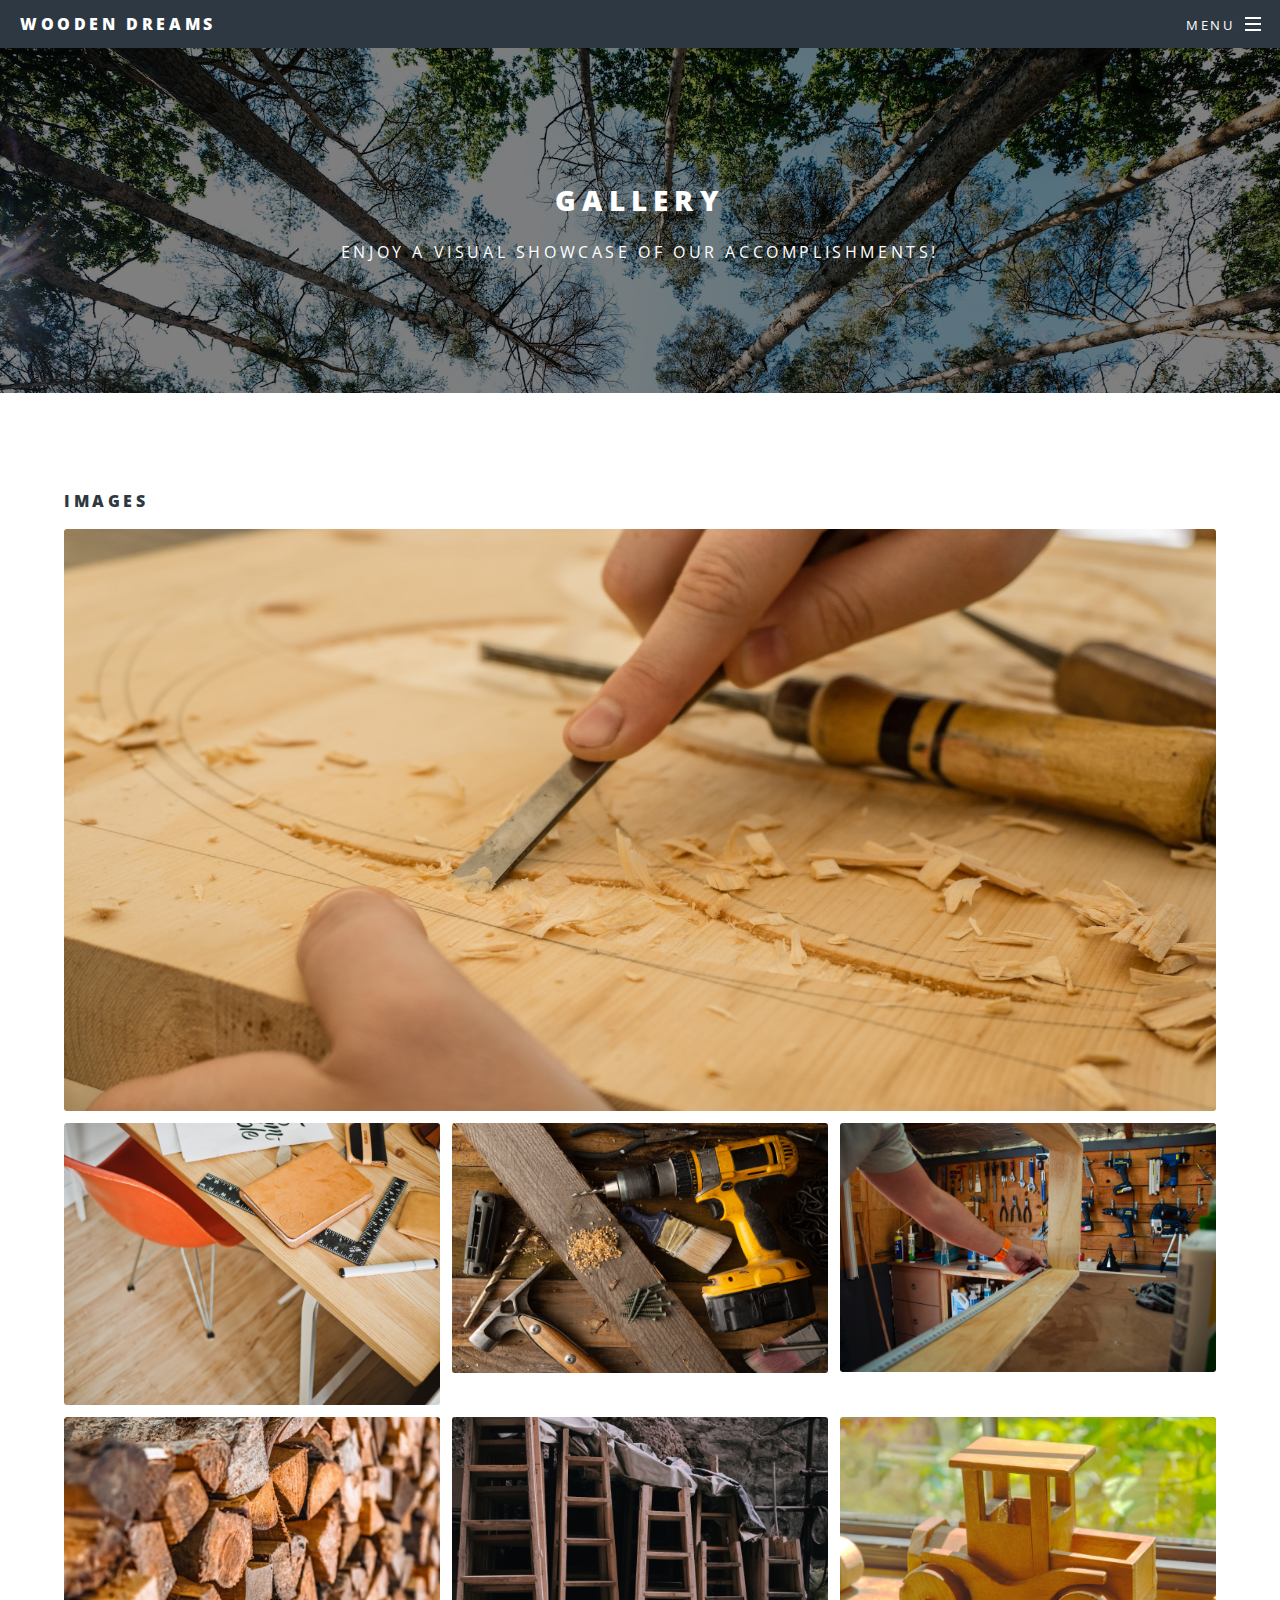
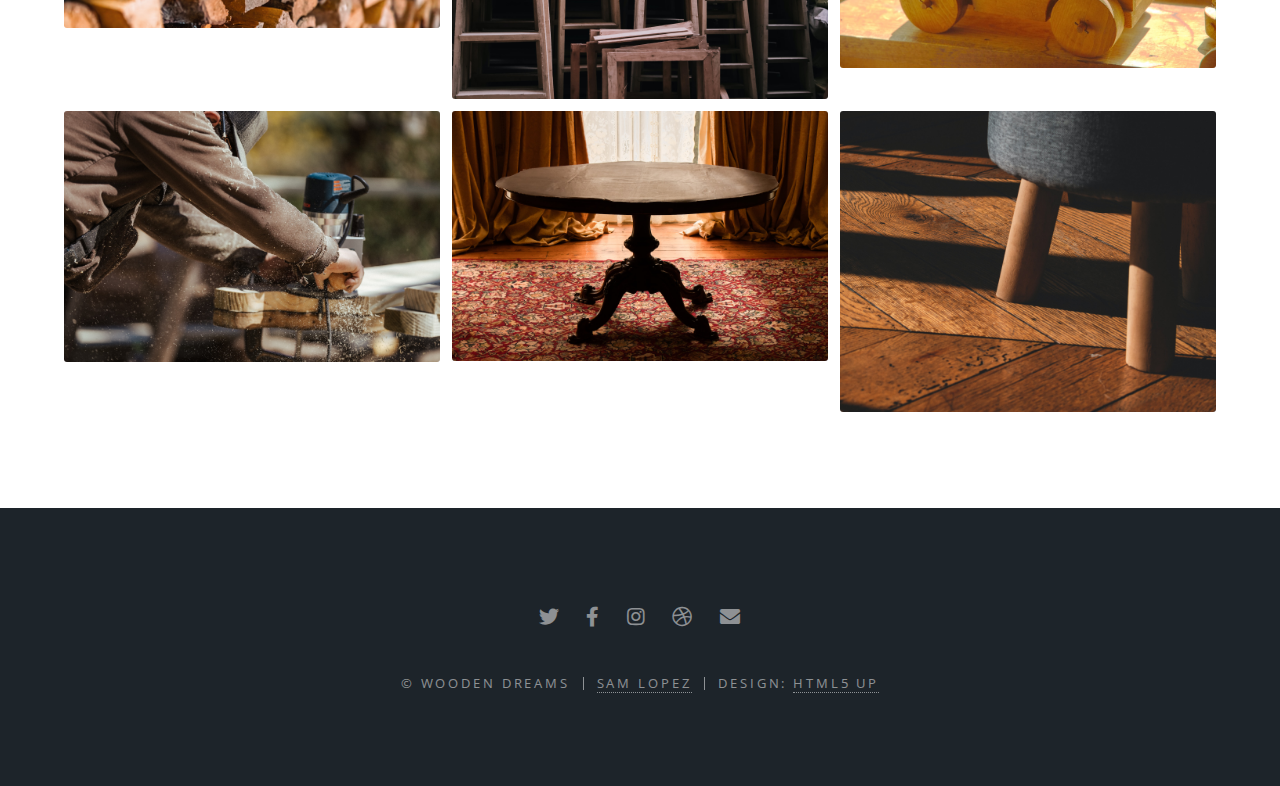
<file: Wooden Dreams Project/gallery.html>
<!DOCTYPE HTML>
<!--
	Spectral by HTML5 UP
	html5up.net | @ajlkn
	Free for personal and commercial use under the CCA 3.0 license (html5up.net/license)
-->
<html>
	<head>
		<title>Wooden Dreams | Gallery</title>
		<link rel="shortcut icon" type="x-icon" href="/images/WoodenDreamsTreeIconRound.png">
		<meta charset="utf-8" />
		<meta name="viewport" content="width=device-width, initial-scale=1, user-scalable=no" />
		<link rel="stylesheet" href="assets/css/main.css" />
		<noscript><link rel="stylesheet" href="assets/css/noscript.css" /></noscript>
	</head>
	<body class="is-preload">

		<!-- Page Wrapper -->
			<div id="page-wrapper">

				<!-- Header -->
					<header id="header">
						<h1><a href="index.html">Wooden Dreams</a></h1>
						<nav id="nav">
							<ul>
								<li class="special">
									<a href="#menu" class="menuToggle"><span>Menu</span></a>
									<div id="menu">
										<ul>
											<li><a href="index.html">Home</a></li>
											<li><a href="about.html">About Us</a></li>
											<li><a href="gallery.html">Gallery</a></li>
											<li><a href="contact.html">Contact</a></li>
											<!-- <li><a href="#">Sign Up</a></li>
											<li><a href="#">Log In</a></li> -->
										</ul>
									</div>
								</li>
							</ul>
						</nav>
					</header>

				<!-- Main -->
					<article id="main">
						<header>
							<h2>Gallery</h2>
							<p>Enjoy a visual showcase of our accomplishments!</p>
						</header>
						<section class="wrapper style5">
							<div class="inner">

								<!-- <section>
									<h4>Text</h4>
									<p>This is <b>bold</b> and this is <strong>strong</strong>. This is <i>italic</i> and this is <em>emphasized</em>.
									This is <sup>superscript</sup> text and this is <sub>subscript</sub> text.
									This is <u>underlined</u> and this is code: <code>for (;;) { ... }</code>. Finally, <a href="#">this is a link</a>.</p>
									<hr />
									<header>
										<h4>Heading with a Subtitle</h4>
										<p>Lorem ipsum dolor sit amet nullam id egestas urna aliquam</p>
									</header>
									<p>Nunc lacinia ante nunc ac lobortis. Interdum adipiscing gravida odio porttitor sem non mi integer non faucibus ornare mi ut ante amet placerat aliquet. Volutpat eu sed ante lacinia sapien lorem accumsan varius montes viverra nibh in adipiscing blandit tempus accumsan.</p>
									<header>
										<h5>Heading with a Subtitle</h5>
										<p>Lorem ipsum dolor sit amet nullam id egestas urna aliquam</p>
									</header>
									<p>Nunc lacinia ante nunc ac lobortis. Interdum adipiscing gravida odio porttitor sem non mi integer non faucibus ornare mi ut ante amet placerat aliquet. Volutpat eu sed ante lacinia sapien lorem accumsan varius montes viverra nibh in adipiscing blandit tempus accumsan.</p>
									<hr />
									<h2>Heading Level 2</h2>
									<h3>Heading Level 3</h3>
									<h4>Heading Level 4</h4>
									<h5>Heading Level 5</h5>
									<h6>Heading Level 6</h6>
									<hr />
									<h5>Blockquote</h5>
									<blockquote>Fringilla nisl. Donec accumsan interdum nisi, quis tincidunt felis sagittis eget tempus euismod. Vestibulum ante ipsum primis in faucibus vestibulum. Blandit adipiscing eu felis iaculis volutpat ac adipiscing accumsan faucibus. Vestibulum ante ipsum primis in faucibus lorem ipsum dolor sit amet nullam adipiscing eu felis.</blockquote>
									<h5>Preformatted</h5>
									<pre><code>i = 0;

while (!deck.isInOrder()) {
  print 'Iteration ' + i;
  deck.shuffle();
  i++;
}

print 'It took ' + i + ' iterations to sort the deck.';</code></pre>
								</section> -->

								<!-- <section>
									<h4>Lists</h4>
									<div class="row">
										<div class="col-6 col-12-medium">
											<h5>Unordered</h5>
											<ul>
												<li>Dolor pulvinar etiam.</li>
												<li>Sagittis adipiscing.</li>
												<li>Felis enim feugiat.</li>
											</ul>
											<h5>Alternate</h5>
											<ul class="alt">
												<li>Dolor pulvinar etiam.</li>
												<li>Sagittis adipiscing.</li>
												<li>Felis enim feugiat.</li>
											</ul>
										</div>
										<div class="col-6 col-12-medium">
											<h5>Ordered</h5>
											<ol>
												<li>Dolor pulvinar etiam.</li>
												<li>Etiam vel felis viverra.</li>
												<li>Felis enim feugiat.</li>
												<li>Dolor pulvinar etiam.</li>
												<li>Etiam vel felis lorem.</li>
												<li>Felis enim et feugiat.</li>
											</ol>
											<h5>Icons</h5>
											<ul class="icons">
												<li><a href="#" class="icon brands fa-twitter"><span class="label">Twitter</span></a></li>
												<li><a href="#" class="icon brands fa-facebook-f"><span class="label">Facebook</span></a></li>
												<li><a href="#" class="icon brands fa-instagram"><span class="label">Instagram</span></a></li>
												<li><a href="#" class="icon brands fa-github"><span class="label">Github</span></a></li>
											</ul>
										</div>
									</div>
									<h5>Actions</h5>
									<div class="row">
										<div class="col-6 col-12-medium">
											<ul class="actions">
												<li><a href="#" class="button primary">Default</a></li>
												<li><a href="#" class="button">Default</a></li>
											</ul>
											<ul class="actions small">
												<li><a href="#" class="button primary small">Small</a></li>
												<li><a href="#" class="button small">Small</a></li>
											</ul>
											<ul class="actions stacked">
												<li><a href="#" class="button primary">Default</a></li>
												<li><a href="#" class="button">Default</a></li>
											</ul>
											<ul class="actions stacked">
												<li><a href="#" class="button primary small">Small</a></li>
												<li><a href="#" class="button small">Small</a></li>
											</ul>
										</div>
										<div class="col-6 col-12-medium">
											<ul class="actions stacked">
												<li><a href="#" class="button primary fit">Default</a></li>
												<li><a href="#" class="button fit">Default</a></li>
											</ul>
											<ul class="actions stacked">
												<li><a href="#" class="button primary small fit">Small</a></li>
												<li><a href="#" class="button small fit">Small</a></li>
											</ul>
										</div>
									</div>
								</section> -->

								<!-- <section>
									<h4>Table</h4>
									<h5>Default</h5>
									<div class="table-wrapper">
										<table>
											<thead>
												<tr>
													<th>Name</th>
													<th>Description</th>
													<th>Price</th>
												</tr>
											</thead>
											<tbody>
												<tr>
													<td>Item One</td>
													<td>Ante turpis integer aliquet porttitor.</td>
													<td>29.99</td>
												</tr>
												<tr>
													<td>Item Two</td>
													<td>Vis ac commodo adipiscing arcu aliquet.</td>
													<td>19.99</td>
												</tr>
												<tr>
													<td>Item Three</td>
													<td> Morbi faucibus arcu accumsan lorem.</td>
													<td>29.99</td>
												</tr>
												<tr>
													<td>Item Four</td>
													<td>Vitae integer tempus condimentum.</td>
													<td>19.99</td>
												</tr>
												<tr>
													<td>Item Five</td>
													<td>Ante turpis integer aliquet porttitor.</td>
													<td>29.99</td>
												</tr>
											</tbody>
											<tfoot>
												<tr>
													<td colspan="2"></td>
													<td>100.00</td>
												</tr>
											</tfoot>
										</table>
									</div>

									<h5>Alternate</h5>
									<div class="table-wrapper">
										<table class="alt">
											<thead>
												<tr>
													<th>Name</th>
													<th>Description</th>
													<th>Price</th>
												</tr>
											</thead>
											<tbody>
												<tr>
													<td>Item One</td>
													<td>Ante turpis integer aliquet porttitor.</td>
													<td>29.99</td>
												</tr>
												<tr>
													<td>Item Two</td>
													<td>Vis ac commodo adipiscing arcu aliquet.</td>
													<td>19.99</td>
												</tr>
												<tr>
													<td>Item Three</td>
													<td> Morbi faucibus arcu accumsan lorem.</td>
													<td>29.99</td>
												</tr>
												<tr>
													<td>Item Four</td>
													<td>Vitae integer tempus condimentum.</td>
													<td>19.99</td>
												</tr>
												<tr>
													<td>Item Five</td>
													<td>Ante turpis integer aliquet porttitor.</td>
													<td>29.99</td>
												</tr>
											</tbody>
											<tfoot>
												<tr>
													<td colspan="2"></td>
													<td>100.00</td>
												</tr>
											</tfoot>
										</table>
									</div>
								</section> -->

								<!-- <section>
									<h4>Buttons</h4>
									<ul class="actions">
										<li><a href="#" class="button primary">Primary</a></li>
										<li><a href="#" class="button">Default</a></li>
									</ul>
									<ul class="actions">
										<li><a href="#" class="button large">Large</a></li>
										<li><a href="#" class="button">Default</a></li>
										<li><a href="#" class="button small">Small</a></li>
									</ul>
									<ul class="actions fit">
										<li><a href="#" class="button fit">Fit</a></li>
										<li><a href="#" class="button primary fit">Fit</a></li>
										<li><a href="#" class="button fit">Fit</a></li>
									</ul>
									<ul class="actions fit small">
										<li><a href="#" class="button primary fit small">Fit + Small</a></li>
										<li><a href="#" class="button fit small">Fit + Small</a></li>
										<li><a href="#" class="button primary fit small">Fit + Small</a></li>
									</ul>
									<ul class="actions">
										<li><a href="#" class="button primary icon solid fa-download">Icon</a></li>
										<li><a href="#" class="button icon solid fa-download">Icon</a></li>
									</ul>
									<ul class="actions">
										<li><span class="button primary disabled">Disabled</span></li>
										<li><span class="button disabled">Disabled</span></li>
									</ul>
								</section> -->



								<section>
									<h4>Images</h4>
									<!--<h5>Fit</h5> -->
									<div class="box alt">
										<div class="row gtr-50 gtr-uniform">
											<div class="col-12"><span class="image fit"><img src="images/gallery/woodcarving.jpg" alt="Skilled carpenter carving intricate design into wooden piece with woodworking tool." /></span></div>
											<div class="col-4"><span class="image fit"><img src="images//gallery/woodendesk.jpg" alt="An aesthetically pleasing wooden desk adorned with essential supplies like a laptop, ruler, pen, and notebook, ideal for productive work." /></span></div>
											<div class="col-4"><span class="image fit"><img src="images/gallery/tools.jpg" alt="A wooden table is covered in a diverse selection of tools, such as wrenches, saws, and drills." /></span></div>
											<div class="col-4"><span class="image fit"><img src="images/gallery/workshop.jpg" alt="Skilled carpenter crafting a wooden frame in the workshop." /></span></div>
											<div class="col-4"><span class="image fit"><img src="images/gallery/logstackwide.png" alt="A neat stack of wood logs arranged in a tidy wood pile." /></span></div>
											<div class="col-4"><span class="image fit"><img src="images/gallery/woodenladders.jpg" alt="A collection of wooden ladders, both tall and small." /></span></div>
											<div class="col-4"><span class="image fit"><img src="images/gallery/woodentoy.jpg" alt="A small wooden toy car perched on a windowsill" /></span></div>
											<div class="col-4"><span class="image fit"><img src="images/gallery/carpenterworking.jpg" alt="A skilled carpenter expertly operates a circular saw." /></span></div>
											<div class="col-4"><span class="image fit"><img src="images/gallery/woodentable.jpg" alt="An elegantly crafted wooden table placed near a window. It forms a picturesque setting for productive work or focused study." /></span></div>
											<div class="col-4"><span class="image fit"><img src="images/gallery/woodenfloor.jpg" alt="The legs of a stool are seen standing on a beautifully crafted wooden floor." /></span></div>
										</div>
									</div>
									<!-- <h5>Left &amp; Right</h5>
									<p><span class="image left"><img src="images/pic04.jpg" alt="" /></span>Morbi mattis mi consectetur tortor elementum, varius pellentesque velit convallis. Aenean tincidunt lectus auctor mauris maximus, ac scelerisque ipsum tempor. Duis vulputate ex et ex tincidunt, quis lacinia velit aliquet. Duis non efficitur nisi, id malesuada justo. Maecenas sagittis felis ac sagittis semper. Curabitur purus leo, tempus sed finibus eget, fringilla quis risus. Maecenas et lorem quis sem varius sagittis et a est. Maecenas iaculis iaculis sem. Donec vel dolor at arcu tincidunt bibendum. Interdum et malesuada fames ac ante ipsum primis in faucibus. Fusce ut aliquet justo. Donec id neque ipsum. Integer eget ultricies odio. Nam vel ex a orci fringilla tincidunt. Aliquam eleifend ligula non velit accumsan cursus. Etiam ut gravida sapien. Morbi mattis mi consectetur tortor elementum, varius pellentesque velit convallis. Aenean tincidunt lectus auctor mauris maximus, ac scelerisque ipsum tempor. Duis vulputate ex et ex tincidunt, quis lacinia velit aliquet. Duis non efficitur nisi, id malesuada justo. Maecenas sagittis felis ac sagittis semper. Curabitur purus leo, tempus sed finibus eget, fringilla quis risus. Maecenas et lorem quis sem varius sagittis et a est. Maecenas iaculis iaculis sem. Donec vel dolor at arcu tincidunt bibendum. Interdum et malesuada fames ac ante ipsum primis in faucibus. Fusce ut aliquet justo. Donec id neque ipsum. Integer eget ultricies odio. Nam vel ex a orci fringilla tincidunt. Aliquam eleifend ligula non velit accumsan cursus. Etiam ut gravida sapien.</p>
									<p><span class="image right"><img src="images/pic05.jpg" alt="" /></span>Vestibulum ultrices risus velit, sit amet blandit massa auctor sit amet. Sed eu lectus sem. Phasellus in odio at ipsum porttitor mollis id vel diam. Praesent sit amet posuere risus, eu faucibus lectus. Vivamus ex ligula, tempus pulvinar ipsum in, auctor porta quam. Proin nec dui cursus, posuere dui eget interdum. Fusce lectus magna, sagittis at facilisis vitae, pellentesque at etiam. Quisque posuere leo quis sem commodo, vel scelerisque nisi scelerisque. Suspendisse id quam vel tortor tincidunt suscipit. Nullam auctor orci eu dolor consectetur, interdum ullamcorper ante tincidunt. Mauris felis nec felis elementum varius. Nam sapien ante, varius in pulvinar vitae, rhoncus id massa. Donec varius ex in mauris ornare, eget euismod urna egestas. Etiam lacinia tempor ipsum, sodales porttitor justo. Aliquam dolor quam, semper in tortor eu, volutpat efficitur quam. Fusce nec fermentum nisl. Aenean erat diam, tempus aliquet erat. Etiam iaculis nulla ipsum, et pharetra libero rhoncus ut. Phasellus rutrum cursus velit, eget condimentum nunc blandit vel. In at pulvinar lectus. Morbi diam ante, vulputate et imperdiet eget, fermentum non dolor. Ut eleifend sagittis tincidunt. Sed viverra commodo mi, ac rhoncus justo. Duis neque ligula, elementum ut enim vel, posuere finibus justo. Vivamus facilisis maximus nibh quis pulvinar. Quisque hendrerit in ipsum id tellus facilisis fermentum. Proin mauris dui.</p>
								</section> -->

							</div>
						</section>
					</article>

				<!-- Footer -->
					<footer id="footer">
						<ul class="icons">
							<li><a href="#" class="icon brands fa-twitter"><span class="label">Twitter</span></a></li>
							<li><a href="#" class="icon brands fa-facebook-f"><span class="label">Facebook</span></a></li>
							<li><a href="#" class="icon brands fa-instagram"><span class="label">Instagram</span></a></li>
							<li><a href="#" class="icon brands fa-dribbble"><span class="label">Dribbble</span></a></li>
							<li><a href="#" class="icon solid fa-envelope"><span class="label">Email</span></a></li>
						</ul>
						<ul class="copyright">
							<li>&copy; Wooden Dreams</li><li><a href="https://www.linkedin.com/in/slopez321/" target="_blank">Sam Lopez</a></li><li>Design: <a href="http://html5up.net">HTML5 UP</a></li>
						</ul>
					</footer>

			</div>

		<!-- Scripts -->
			<script src="assets/js/jquery.min.js"></script>
			<script src="assets/js/jquery.scrollex.min.js"></script>
			<script src="assets/js/jquery.scrolly.min.js"></script>
			<script src="assets/js/browser.min.js"></script>
			<script src="assets/js/breakpoints.min.js"></script>
			<script src="assets/js/util.js"></script>
			<script src="assets/js/main.js"></script>

	</body>
</html>
</file>
<file: Wooden Dreams Project/assets/css/noscript.css>
/*
	Spectral by HTML5 UP
	html5up.net | @ajlkn
	Free for personal and commercial use under the CCA 3.0 license (html5up.net/license)
*/

/* Banner */

	body.is-preload #banner h2 {
		-moz-transform: none;
		-webkit-transform: none;
		-ms-transform: none;
		transform: none;
		opacity: 1;
	}

		body.is-preload #banner h2:before, body.is-preload #banner h2:after {
			width: 100%;
		}

	body.is-preload #banner .more {
		-moz-transform: none;
		-webkit-transform: none;
		-ms-transform: none;
		transform: none;
		opacity: 1;
	}

	body.is-preload #banner:after {
		opacity: 0;
	}
</file>
<file: Wooden Dreams Project/assets/css/main.css>
@import url(fontawesome-all.min.css);
@import url("https://fonts.googleapis.com/css?family=Open+Sans:400,400italic,600,600italic,800,800italic");

/*
	Spectral by HTML5 UP
	html5up.net | @ajlkn
	Free for personal and commercial use under the CCA 3.0 license (html5up.net/license)
*/

html, body, div, span, applet, object,
iframe, h1, h2, h3, h4, h5, h6, p, blockquote,
pre, a, abbr, acronym, address, big, cite,
code, del, dfn, em, img, ins, kbd, q, s, samp,
small, strike, strong, sub, sup, tt, var, b,
u, i, center, dl, dt, dd, ol, ul, li, fieldset,
form, label, legend, table, caption, tbody,
tfoot, thead, tr, th, td, article, aside,
canvas, details, embed, figure, figcaption,
footer, header, hgroup, menu, nav, output, ruby,
section, summary, time, mark, audio, video {
	margin: 0;
	padding: 0;
	border: 0;
	font-size: 100%;
	font: inherit;
	vertical-align: baseline;}

article, aside, details, figcaption, figure,
footer, header, hgroup, menu, nav, section {
	display: block;}

body {
	line-height: 1;
}

ol, ul {
	list-style: none;
}

blockquote, q {
	quotes: none;
}

	blockquote:before, blockquote:after, q:before, q:after {
		content: '';
		content: none;
	}

table {
	border-collapse: collapse;
	border-spacing: 0;
}

body {
	-webkit-text-size-adjust: none;
}

mark {
	background-color: transparent;
	color: inherit;
}

input::-moz-focus-inner {
	border: 0;
	padding: 0;
}

input, select, textarea {
	-moz-appearance: none;
	-webkit-appearance: none;
	-ms-appearance: none;
	appearance: none;
}

/* Basic */

	@-ms-viewport {
		width: device-width;
	}

	html {
		box-sizing: border-box;
	}

	*, *:before, *:after {
		box-sizing: inherit;
	}

	body {
		background: #2e3842;
	}

		body.is-preload *, body.is-preload *:before, body.is-preload *:after {
			-moz-animation: none !important;
			-webkit-animation: none !important;
			-ms-animation: none !important;
			animation: none !important;
			-moz-transition: none !important;
			-webkit-transition: none !important;
			-ms-transition: none !important;
			transition: none !important;
		}

	body, input, select, textarea {
		color: #fff;
		font-family: "Open Sans", Helvetica, sans-serif;
		font-size: 15pt;
		font-weight: 400;
		letter-spacing: 0.075em;
		line-height: 1.65em;
	}

		@media screen and (max-width: 1680px) {

			body, input, select, textarea {
				font-size: 13pt;
			}

		}

		@media screen and (max-width: 1280px) {

			body, input, select, textarea {
				font-size: 12pt;
			}

		}

		@media screen and (max-width: 736px) {

			body, input, select, textarea {
				font-size: 11pt;
				letter-spacing: 0.0375em;
			}

		}

	a {
		-moz-transition: color 0.2s ease, border-bottom-color 0.2s ease;
		-webkit-transition: color 0.2s ease, border-bottom-color 0.2s ease;
		-ms-transition: color 0.2s ease, border-bottom-color 0.2s ease;
		transition: color 0.2s ease, border-bottom-color 0.2s ease;
		border-bottom: dotted 1px;
		color: inherit;
		text-decoration: none;
	}

		a:hover {
			border-bottom-color: transparent;
		}

	strong, b {
		color: #fff;
		font-weight: 600;
	}

	em, i {
		font-style: italic;
	}

	p {
		margin: 0 0 2em 0;
	}

	h1, h2, h3, h4, h5, h6 {
		color: #fff;
		font-weight: 800;
		letter-spacing: 0.225em;
		line-height: 1em;
		margin: 0 0 1em 0;
		text-transform: uppercase;
	}

		h1 a, h2 a, h3 a, h4 a, h5 a, h6 a {
			color: inherit;
			text-decoration: none;
		}

	h2 {
		font-size: 1.35em;
		line-height: 1.75em;
	}

		@media screen and (max-width: 736px) {

			h2 {
				font-size: 1.1em;
				line-height: 1.65em;
			}

		}

	h3 {
		font-size: 1.15em;
		line-height: 1.75em;
	}

		@media screen and (max-width: 736px) {

			h3 {
				font-size: 1em;
				line-height: 1.65em;
			}

		}

	h4 {
		font-size: 1em;
		line-height: 1.5em;
	}

	h5 {
		font-size: 0.8em;
		line-height: 1.5em;
	}

	h6 {
		font-size: 0.7em;
		line-height: 1.5em;
	}

	sub {
		font-size: 0.8em;
		position: relative;
		top: 0.5em;
	}

	sup {
		font-size: 0.8em;
		position: relative;
		top: -0.5em;
	}

	hr {
		border: 0;
		border-bottom: solid 2px #fff;
		margin: 3em 0;
	}

		hr.major {
			margin: 4.5em 0;
		}

	blockquote {
		border-left: solid 4px #fff;
		font-style: italic;
		margin: 0 0 2em 0;
		padding: 0.5em 0 0.5em 2em;
	}

	code {
		background: rgba(144, 144, 144, 0.25);
		border-radius: 3px;
		font-family: "Courier New", monospace;
		font-size: 0.9em;
		letter-spacing: 0;
		margin: 0 0.25em;
		padding: 0.25em 0.65em;
	}

	pre {
		-webkit-overflow-scrolling: touch;
		font-family: "Courier New", monospace;
		font-size: 0.9em;
		margin: 0 0 2em 0;
	}

		pre code {
			display: block;
			line-height: 1.75em;
			padding: 1em 1.5em;
			overflow-x: auto;
		}

	.align-left {
		text-align: left;
	}

	.align-center {
		text-align: center;
	}

	.align-right {
		text-align: right;
	}

/* Row */

	.row {
		display: flex;
		flex-wrap: wrap;
		box-sizing: border-box;
		align-items: stretch;
	}

		.row > * {
			box-sizing: border-box;
		}

		.row.gtr-uniform > * > :last-child {
			margin-bottom: 0;
		}

		.row.aln-left {
			justify-content: flex-start;
		}

		.row.aln-center {
			justify-content: center;
		}

		.row.aln-right {
			justify-content: flex-end;
		}

		.row.aln-top {
			align-items: flex-start;
		}

		.row.aln-middle {
			align-items: center;
		}

		.row.aln-bottom {
			align-items: flex-end;
		}

		.row > .imp {
			order: -1;
		}

		.row > .col-1 {
			width: 8.33333%;
		}

		.row > .off-1 {
			margin-left: 8.33333%;
		}

		.row > .col-2 {
			width: 16.66667%;
		}

		.row > .off-2 {
			margin-left: 16.66667%;
		}

		.row > .col-3 {
			width: 25%;
		}

		.row > .off-3 {
			margin-left: 25%;
		}

		.row > .col-4 {
			width: 33.33333%;
		}

		.row > .off-4 {
			margin-left: 33.33333%;
		}

		.row > .col-5 {
			width: 41.66667%;
		}

		.row > .off-5 {
			margin-left: 41.66667%;
		}

		.row > .col-6 {
			width: 50%;
		}

		.row > .off-6 {
			margin-left: 50%;
		}

		.row > .col-7 {
			width: 58.33333%;
		}

		.row > .off-7 {
			margin-left: 58.33333%;
		}

		.row > .col-8 {
			width: 66.66667%;
		}

		.row > .off-8 {
			margin-left: 66.66667%;
		}

		.row > .col-9 {
			width: 75%;
		}

		.row > .off-9 {
			margin-left: 75%;
		}

		.row > .col-10 {
			width: 83.33333%;
		}

		.row > .off-10 {
			margin-left: 83.33333%;
		}

		.row > .col-11 {
			width: 91.66667%;
		}

		.row > .off-11 {
			margin-left: 91.66667%;
		}

		.row > .col-12 {
			width: 100%;
		}

		.row > .off-12 {
			margin-left: 100%;
		}

		.row.gtr-0 {
			margin-top: 0;
			margin-left: 0em;
		}

			.row.gtr-0 > * {
				padding: 0 0 0 0em;
			}

			.row.gtr-0.gtr-uniform {
				margin-top: 0em;
			}

				.row.gtr-0.gtr-uniform > * {
					padding-top: 0em;
				}

		.row.gtr-25 {
			margin-top: 0;
			margin-left: -0.375em;
		}

			.row.gtr-25 > * {
				padding: 0 0 0 0.375em;
			}

			.row.gtr-25.gtr-uniform {
				margin-top: -0.375em;
			}

				.row.gtr-25.gtr-uniform > * {
					padding-top: 0.375em;
				}

		.row.gtr-50 {
			margin-top: 0;
			margin-left: -0.75em;
		}

			.row.gtr-50 > * {
				padding: 0 0 0 0.75em;
			}

			.row.gtr-50.gtr-uniform {
				margin-top: -0.75em;
			}

				.row.gtr-50.gtr-uniform > * {
					padding-top: 0.75em;
				}

		.row {
			margin-top: 0;
			margin-left: -1.5em;
		}

			.row > * {
				padding: 0 0 0 1.5em;
			}

			.row.gtr-uniform {
				margin-top: -1.5em;
			}

				.row.gtr-uniform > * {
					padding-top: 1.5em;
				}

		.row.gtr-150 {
			margin-top: 0;
			margin-left: -2.25em;
		}

			.row.gtr-150 > * {
				padding: 0 0 0 2.25em;
			}

			.row.gtr-150.gtr-uniform {
				margin-top: -2.25em;
			}

				.row.gtr-150.gtr-uniform > * {
					padding-top: 2.25em;
				}

		.row.gtr-200 {
			margin-top: 0;
			margin-left: -3em;
		}

			.row.gtr-200 > * {
				padding: 0 0 0 3em;
			}

			.row.gtr-200.gtr-uniform {
				margin-top: -3em;
			}

				.row.gtr-200.gtr-uniform > * {
					padding-top: 3em;
				}

		@media screen and (max-width: 1680px) {

			.row {
				display: flex;
				flex-wrap: wrap;
				box-sizing: border-box;
				align-items: stretch;
			}

				.row > * {
					box-sizing: border-box;
				}

				.row.gtr-uniform > * > :last-child {
					margin-bottom: 0;
				}

				.row.aln-left {
					justify-content: flex-start;
				}

				.row.aln-center {
					justify-content: center;
				}

				.row.aln-right {
					justify-content: flex-end;
				}

				.row.aln-top {
					align-items: flex-start;
				}

				.row.aln-middle {
					align-items: center;
				}

				.row.aln-bottom {
					align-items: flex-end;
				}

				.row > .imp-xlarge {
					order: -1;
				}

				.row > .col-1-xlarge {
					width: 8.33333%;
				}

				.row > .off-1-xlarge {
					margin-left: 8.33333%;
				}

				.row > .col-2-xlarge {
					width: 16.66667%;
				}

				.row > .off-2-xlarge {
					margin-left: 16.66667%;
				}

				.row > .col-3-xlarge {
					width: 25%;
				}

				.row > .off-3-xlarge {
					margin-left: 25%;
				}

				.row > .col-4-xlarge {
					width: 33.33333%;
				}

				.row > .off-4-xlarge {
					margin-left: 33.33333%;
				}

				.row > .col-5-xlarge {
					width: 41.66667%;
				}

				.row > .off-5-xlarge {
					margin-left: 41.66667%;
				}

				.row > .col-6-xlarge {
					width: 50%;
				}

				.row > .off-6-xlarge {
					margin-left: 50%;
				}

				.row > .col-7-xlarge {
					width: 58.33333%;
				}

				.row > .off-7-xlarge {
					margin-left: 58.33333%;
				}

				.row > .col-8-xlarge {
					width: 66.66667%;
				}

				.row > .off-8-xlarge {
					margin-left: 66.66667%;
				}

				.row > .col-9-xlarge {
					width: 75%;
				}

				.row > .off-9-xlarge {
					margin-left: 75%;
				}

				.row > .col-10-xlarge {
					width: 83.33333%;
				}

				.row > .off-10-xlarge {
					margin-left: 83.33333%;
				}

				.row > .col-11-xlarge {
					width: 91.66667%;
				}

				.row > .off-11-xlarge {
					margin-left: 91.66667%;
				}

				.row > .col-12-xlarge {
					width: 100%;
				}

				.row > .off-12-xlarge {
					margin-left: 100%;
				}

				.row.gtr-0 {
					margin-top: 0;
					margin-left: 0em;
				}

					.row.gtr-0 > * {
						padding: 0 0 0 0em;
					}

					.row.gtr-0.gtr-uniform {
						margin-top: 0em;
					}

						.row.gtr-0.gtr-uniform > * {
							padding-top: 0em;
						}

				.row.gtr-25 {
					margin-top: 0;
					margin-left: -0.375em;
				}

					.row.gtr-25 > * {
						padding: 0 0 0 0.375em;
					}

					.row.gtr-25.gtr-uniform {
						margin-top: -0.375em;
					}

						.row.gtr-25.gtr-uniform > * {
							padding-top: 0.375em;
						}

				.row.gtr-50 {
					margin-top: 0;
					margin-left: -0.75em;
				}

					.row.gtr-50 > * {
						padding: 0 0 0 0.75em;
					}

					.row.gtr-50.gtr-uniform {
						margin-top: -0.75em;
					}

						.row.gtr-50.gtr-uniform > * {
							padding-top: 0.75em;
						}

				.row {
					margin-top: 0;
					margin-left: -1.5em;
				}

					.row > * {
						padding: 0 0 0 1.5em;
					}

					.row.gtr-uniform {
						margin-top: -1.5em;
					}

						.row.gtr-uniform > * {
							padding-top: 1.5em;
						}

				.row.gtr-150 {
					margin-top: 0;
					margin-left: -2.25em;
				}

					.row.gtr-150 > * {
						padding: 0 0 0 2.25em;
					}

					.row.gtr-150.gtr-uniform {
						margin-top: -2.25em;
					}

						.row.gtr-150.gtr-uniform > * {
							padding-top: 2.25em;
						}

				.row.gtr-200 {
					margin-top: 0;
					margin-left: -3em;
				}

					.row.gtr-200 > * {
						padding: 0 0 0 3em;
					}

					.row.gtr-200.gtr-uniform {
						margin-top: -3em;
					}

						.row.gtr-200.gtr-uniform > * {
							padding-top: 3em;
						}

		}

		@media screen and (max-width: 1280px) {

			.row {
				display: flex;
				flex-wrap: wrap;
				box-sizing: border-box;
				align-items: stretch;
			}

				.row > * {
					box-sizing: border-box;
				}

				.row.gtr-uniform > * > :last-child {
					margin-bottom: 0;
				}

				.row.aln-left {
					justify-content: flex-start;
				}

				.row.aln-center {
					justify-content: center;
				}

				.row.aln-right {
					justify-content: flex-end;
				}

				.row.aln-top {
					align-items: flex-start;
				}

				.row.aln-middle {
					align-items: center;
				}

				.row.aln-bottom {
					align-items: flex-end;
				}

				.row > .imp-large {
					order: -1;
				}

				.row > .col-1-large {
					width: 8.33333%;
				}

				.row > .off-1-large {
					margin-left: 8.33333%;
				}

				.row > .col-2-large {
					width: 16.66667%;
				}

				.row > .off-2-large {
					margin-left: 16.66667%;
				}

				.row > .col-3-large {
					width: 25%;
				}

				.row > .off-3-large {
					margin-left: 25%;
				}

				.row > .col-4-large {
					width: 33.33333%;
				}

				.row > .off-4-large {
					margin-left: 33.33333%;
				}

				.row > .col-5-large {
					width: 41.66667%;
				}

				.row > .off-5-large {
					margin-left: 41.66667%;
				}

				.row > .col-6-large {
					width: 50%;
				}

				.row > .off-6-large {
					margin-left: 50%;
				}

				.row > .col-7-large {
					width: 58.33333%;
				}

				.row > .off-7-large {
					margin-left: 58.33333%;
				}

				.row > .col-8-large {
					width: 66.66667%;
				}

				.row > .off-8-large {
					margin-left: 66.66667%;
				}

				.row > .col-9-large {
					width: 75%;
				}

				.row > .off-9-large {
					margin-left: 75%;
				}

				.row > .col-10-large {
					width: 83.33333%;
				}

				.row > .off-10-large {
					margin-left: 83.33333%;
				}

				.row > .col-11-large {
					width: 91.66667%;
				}

				.row > .off-11-large {
					margin-left: 91.66667%;
				}

				.row > .col-12-large {
					width: 100%;
				}

				.row > .off-12-large {
					margin-left: 100%;
				}

				.row.gtr-0 {
					margin-top: 0;
					margin-left: 0em;
				}

					.row.gtr-0 > * {
						padding: 0 0 0 0em;
					}

					.row.gtr-0.gtr-uniform {
						margin-top: 0em;
					}

						.row.gtr-0.gtr-uniform > * {
							padding-top: 0em;
						}

				.row.gtr-25 {
					margin-top: 0;
					margin-left: -0.375em;
				}

					.row.gtr-25 > * {
						padding: 0 0 0 0.375em;
					}

					.row.gtr-25.gtr-uniform {
						margin-top: -0.375em;
					}

						.row.gtr-25.gtr-uniform > * {
							padding-top: 0.375em;
						}

				.row.gtr-50 {
					margin-top: 0;
					margin-left: -0.75em;
				}

					.row.gtr-50 > * {
						padding: 0 0 0 0.75em;
					}

					.row.gtr-50.gtr-uniform {
						margin-top: -0.75em;
					}

						.row.gtr-50.gtr-uniform > * {
							padding-top: 0.75em;
						}

				.row {
					margin-top: 0;
					margin-left: -1.5em;
				}

					.row > * {
						padding: 0 0 0 1.5em;
					}

					.row.gtr-uniform {
						margin-top: -1.5em;
					}

						.row.gtr-uniform > * {
							padding-top: 1.5em;
						}

				.row.gtr-150 {
					margin-top: 0;
					margin-left: -2.25em;
				}

					.row.gtr-150 > * {
						padding: 0 0 0 2.25em;
					}

					.row.gtr-150.gtr-uniform {
						margin-top: -2.25em;
					}

						.row.gtr-150.gtr-uniform > * {
							padding-top: 2.25em;
						}

				.row.gtr-200 {
					margin-top: 0;
					margin-left: -3em;
				}

					.row.gtr-200 > * {
						padding: 0 0 0 3em;
					}

					.row.gtr-200.gtr-uniform {
						margin-top: -3em;
					}

						.row.gtr-200.gtr-uniform > * {
							padding-top: 3em;
						}

		}

		@media screen and (max-width: 980px) {

			.row {
				display: flex;
				flex-wrap: wrap;
				box-sizing: border-box;
				align-items: stretch;
			}

				.row > * {
					box-sizing: border-box;
				}

				.row.gtr-uniform > * > :last-child {
					margin-bottom: 0;
				}

				.row.aln-left {
					justify-content: flex-start;
				}

				.row.aln-center {
					justify-content: center;
				}

				.row.aln-right {
					justify-content: flex-end;
				}

				.row.aln-top {
					align-items: flex-start;
				}

				.row.aln-middle {
					align-items: center;
				}

				.row.aln-bottom {
					align-items: flex-end;
				}

				.row > .imp-medium {
					order: -1;
				}

				.row > .col-1-medium {
					width: 8.33333%;
				}

				.row > .off-1-medium {
					margin-left: 8.33333%;
				}

				.row > .col-2-medium {
					width: 16.66667%;
				}

				.row > .off-2-medium {
					margin-left: 16.66667%;
				}

				.row > .col-3-medium {
					width: 25%;
				}

				.row > .off-3-medium {
					margin-left: 25%;
				}

				.row > .col-4-medium {
					width: 33.33333%;
				}

				.row > .off-4-medium {
					margin-left: 33.33333%;
				}

				.row > .col-5-medium {
					width: 41.66667%;
				}

				.row > .off-5-medium {
					margin-left: 41.66667%;
				}

				.row > .col-6-medium {
					width: 50%;
				}

				.row > .off-6-medium {
					margin-left: 50%;
				}

				.row > .col-7-medium {
					width: 58.33333%;
				}

				.row > .off-7-medium {
					margin-left: 58.33333%;
				}

				.row > .col-8-medium {
					width: 66.66667%;
				}

				.row > .off-8-medium {
					margin-left: 66.66667%;
				}

				.row > .col-9-medium {
					width: 75%;
				}

				.row > .off-9-medium {
					margin-left: 75%;
				}

				.row > .col-10-medium {
					width: 83.33333%;
				}

				.row > .off-10-medium {
					margin-left: 83.33333%;
				}

				.row > .col-11-medium {
					width: 91.66667%;
				}

				.row > .off-11-medium {
					margin-left: 91.66667%;
				}

				.row > .col-12-medium {
					width: 100%;
				}

				.row > .off-12-medium {
					margin-left: 100%;
				}

				.row.gtr-0 {
					margin-top: 0;
					margin-left: 0em;
				}

					.row.gtr-0 > * {
						padding: 0 0 0 0em;
					}

					.row.gtr-0.gtr-uniform {
						margin-top: 0em;
					}

						.row.gtr-0.gtr-uniform > * {
							padding-top: 0em;
						}

				.row.gtr-25 {
					margin-top: 0;
					margin-left: -0.375em;
				}

					.row.gtr-25 > * {
						padding: 0 0 0 0.375em;
					}

					.row.gtr-25.gtr-uniform {
						margin-top: -0.375em;
					}

						.row.gtr-25.gtr-uniform > * {
							padding-top: 0.375em;
						}

				.row.gtr-50 {
					margin-top: 0;
					margin-left: -0.75em;
				}

					.row.gtr-50 > * {
						padding: 0 0 0 0.75em;
					}

					.row.gtr-50.gtr-uniform {
						margin-top: -0.75em;
					}

						.row.gtr-50.gtr-uniform > * {
							padding-top: 0.75em;
						}

				.row {
					margin-top: 0;
					margin-left: -1.5em;
				}

					.row > * {
						padding: 0 0 0 1.5em;
					}

					.row.gtr-uniform {
						margin-top: -1.5em;
					}

						.row.gtr-uniform > * {
							padding-top: 1.5em;
						}

				.row.gtr-150 {
					margin-top: 0;
					margin-left: -2.25em;
				}

					.row.gtr-150 > * {
						padding: 0 0 0 2.25em;
					}

					.row.gtr-150.gtr-uniform {
						margin-top: -2.25em;
					}

						.row.gtr-150.gtr-uniform > * {
							padding-top: 2.25em;
						}

				.row.gtr-200 {
					margin-top: 0;
					margin-left: -3em;
				}

					.row.gtr-200 > * {
						padding: 0 0 0 3em;
					}

					.row.gtr-200.gtr-uniform {
						margin-top: -3em;
					}

						.row.gtr-200.gtr-uniform > * {
							padding-top: 3em;
						}

		}

		@media screen and (max-width: 736px) {

			.row {
				display: flex;
				flex-wrap: wrap;
				box-sizing: border-box;
				align-items: stretch;
			}

				.row > * {
					box-sizing: border-box;
				}

				.row.gtr-uniform > * > :last-child {
					margin-bottom: 0;
				}

				.row.aln-left {
					justify-content: flex-start;
				}

				.row.aln-center {
					justify-content: center;
				}

				.row.aln-right {
					justify-content: flex-end;
				}

				.row.aln-top {
					align-items: flex-start;
				}

				.row.aln-middle {
					align-items: center;
				}

				.row.aln-bottom {
					align-items: flex-end;
				}

				.row > .imp-small {
					order: -1;
				}

				.row > .col-1-small {
					width: 8.33333%;
				}

				.row > .off-1-small {
					margin-left: 8.33333%;
				}

				.row > .col-2-small {
					width: 16.66667%;
				}

				.row > .off-2-small {
					margin-left: 16.66667%;
				}

				.row > .col-3-small {
					width: 25%;
				}

				.row > .off-3-small {
					margin-left: 25%;
				}

				.row > .col-4-small {
					width: 33.33333%;
				}

				.row > .off-4-small {
					margin-left: 33.33333%;
				}

				.row > .col-5-small {
					width: 41.66667%;
				}

				.row > .off-5-small {
					margin-left: 41.66667%;
				}

				.row > .col-6-small {
					width: 50%;
				}

				.row > .off-6-small {
					margin-left: 50%;
				}

				.row > .col-7-small {
					width: 58.33333%;
				}

				.row > .off-7-small {
					margin-left: 58.33333%;
				}

				.row > .col-8-small {
					width: 66.66667%;
				}

				.row > .off-8-small {
					margin-left: 66.66667%;
				}

				.row > .col-9-small {
					width: 75%;
				}

				.row > .off-9-small {
					margin-left: 75%;
				}

				.row > .col-10-small {
					width: 83.33333%;
				}

				.row > .off-10-small {
					margin-left: 83.33333%;
				}

				.row > .col-11-small {
					width: 91.66667%;
				}

				.row > .off-11-small {
					margin-left: 91.66667%;
				}

				.row > .col-12-small {
					width: 100%;
				}

				.row > .off-12-small {
					margin-left: 100%;
				}

				.row.gtr-0 {
					margin-top: 0;
					margin-left: 0em;
				}

					.row.gtr-0 > * {
						padding: 0 0 0 0em;
					}

					.row.gtr-0.gtr-uniform {
						margin-top: 0em;
					}

						.row.gtr-0.gtr-uniform > * {
							padding-top: 0em;
						}

				.row.gtr-25 {
					margin-top: 0;
					margin-left: -0.375em;
				}

					.row.gtr-25 > * {
						padding: 0 0 0 0.375em;
					}

					.row.gtr-25.gtr-uniform {
						margin-top: -0.375em;
					}

						.row.gtr-25.gtr-uniform > * {
							padding-top: 0.375em;
						}

				.row.gtr-50 {
					margin-top: 0;
					margin-left: -0.75em;
				}

					.row.gtr-50 > * {
						padding: 0 0 0 0.75em;
					}

					.row.gtr-50.gtr-uniform {
						margin-top: -0.75em;
					}

						.row.gtr-50.gtr-uniform > * {
							padding-top: 0.75em;
						}

				.row {
					margin-top: 0;
					margin-left: -1.5em;
				}

					.row > * {
						padding: 0 0 0 1.5em;
					}

					.row.gtr-uniform {
						margin-top: -1.5em;
					}

						.row.gtr-uniform > * {
							padding-top: 1.5em;
						}

				.row.gtr-150 {
					margin-top: 0;
					margin-left: -2.25em;
				}

					.row.gtr-150 > * {
						padding: 0 0 0 2.25em;
					}

					.row.gtr-150.gtr-uniform {
						margin-top: -2.25em;
					}

						.row.gtr-150.gtr-uniform > * {
							padding-top: 2.25em;
						}

				.row.gtr-200 {
					margin-top: 0;
					margin-left: -3em;
				}

					.row.gtr-200 > * {
						padding: 0 0 0 3em;
					}

					.row.gtr-200.gtr-uniform {
						margin-top: -3em;
					}

						.row.gtr-200.gtr-uniform > * {
							padding-top: 3em;
						}

		}

		@media screen and (max-width: 480px) {

			.row {
				display: flex;
				flex-wrap: wrap;
				box-sizing: border-box;
				align-items: stretch;
			}

				.row > * {
					box-sizing: border-box;
				}

				.row.gtr-uniform > * > :last-child {
					margin-bottom: 0;
				}

				.row.aln-left {
					justify-content: flex-start;
				}

				.row.aln-center {
					justify-content: center;
				}

				.row.aln-right {
					justify-content: flex-end;
				}

				.row.aln-top {
					align-items: flex-start;
				}

				.row.aln-middle {
					align-items: center;
				}

				.row.aln-bottom {
					align-items: flex-end;
				}

				.row > .imp-xsmall {
					order: -1;
				}

				.row > .col-1-xsmall {
					width: 8.33333%;
				}

				.row > .off-1-xsmall {
					margin-left: 8.33333%;
				}

				.row > .col-2-xsmall {
					width: 16.66667%;
				}

				.row > .off-2-xsmall {
					margin-left: 16.66667%;
				}

				.row > .col-3-xsmall {
					width: 25%;
				}

				.row > .off-3-xsmall {
					margin-left: 25%;
				}

				.row > .col-4-xsmall {
					width: 33.33333%;
				}

				.row > .off-4-xsmall {
					margin-left: 33.33333%;
				}

				.row > .col-5-xsmall {
					width: 41.66667%;
				}

				.row > .off-5-xsmall {
					margin-left: 41.66667%;
				}

				.row > .col-6-xsmall {
					width: 50%;
				}

				.row > .off-6-xsmall {
					margin-left: 50%;
				}

				.row > .col-7-xsmall {
					width: 58.33333%;
				}

				.row > .off-7-xsmall {
					margin-left: 58.33333%;
				}

				.row > .col-8-xsmall {
					width: 66.66667%;
				}

				.row > .off-8-xsmall {
					margin-left: 66.66667%;
				}

				.row > .col-9-xsmall {
					width: 75%;
				}

				.row > .off-9-xsmall {
					margin-left: 75%;
				}

				.row > .col-10-xsmall {
					width: 83.33333%;
				}

				.row > .off-10-xsmall {
					margin-left: 83.33333%;
				}

				.row > .col-11-xsmall {
					width: 91.66667%;
				}

				.row > .off-11-xsmall {
					margin-left: 91.66667%;
				}

				.row > .col-12-xsmall {
					width: 100%;
				}

				.row > .off-12-xsmall {
					margin-left: 100%;
				}

				.row.gtr-0 {
					margin-top: 0;
					margin-left: 0em;
				}

					.row.gtr-0 > * {
						padding: 0 0 0 0em;
					}

					.row.gtr-0.gtr-uniform {
						margin-top: 0em;
					}

						.row.gtr-0.gtr-uniform > * {
							padding-top: 0em;
						}

				.row.gtr-25 {
					margin-top: 0;
					margin-left: -0.375em;
				}

					.row.gtr-25 > * {
						padding: 0 0 0 0.375em;
					}

					.row.gtr-25.gtr-uniform {
						margin-top: -0.375em;
					}

						.row.gtr-25.gtr-uniform > * {
							padding-top: 0.375em;
						}

				.row.gtr-50 {
					margin-top: 0;
					margin-left: -0.75em;
				}

					.row.gtr-50 > * {
						padding: 0 0 0 0.75em;
					}

					.row.gtr-50.gtr-uniform {
						margin-top: -0.75em;
					}

						.row.gtr-50.gtr-uniform > * {
							padding-top: 0.75em;
						}

				.row {
					margin-top: 0;
					margin-left: -1.5em;
				}

					.row > * {
						padding: 0 0 0 1.5em;
					}

					.row.gtr-uniform {
						margin-top: -1.5em;
					}

						.row.gtr-uniform > * {
							padding-top: 1.5em;
						}

				.row.gtr-150 {
					margin-top: 0;
					margin-left: -2.25em;
				}

					.row.gtr-150 > * {
						padding: 0 0 0 2.25em;
					}

					.row.gtr-150.gtr-uniform {
						margin-top: -2.25em;
					}

						.row.gtr-150.gtr-uniform > * {
							padding-top: 2.25em;
						}

				.row.gtr-200 {
					margin-top: 0;
					margin-left: -3em;
				}

					.row.gtr-200 > * {
						padding: 0 0 0 3em;
					}

					.row.gtr-200.gtr-uniform {
						margin-top: -3em;
					}

						.row.gtr-200.gtr-uniform > * {
							padding-top: 3em;
						}

		}

/* Section/Article */

	section.special, article.special {
		text-align: center;
	}

	header p {
		color: rgba(255, 255, 255, 0.5);
		position: relative;
		top: -0.25em;
	}

	header h3 + p {
		font-size: 1.1em;
	}

	header h4 + p,
	header h5 + p,
	header h6 + p {
		font-size: 0.9em;
	}

	header.major {
		margin: 0 0 3.5em 0;
	}

		header.major h2, header.major h3, header.major h4, header.major h5, header.major h6 {
			border-bottom: solid 2px #fff;
			display: inline-block;
			padding-bottom: 1em;
			position: relative;
		}

			header.major h2:after, header.major h3:after, header.major h4:after, header.major h5:after, header.major h6:after {
				content: '';
				display: block;
				height: 1px;
			}

		header.major p {
			color: #fff;
			top: 0;
		}

		@media screen and (max-width: 736px) {

			header.major {
				margin: 0 0 2em 0;
			}

		}

	@media screen and (max-width: 980px) {

		header br {
			display: none;
		}

	}

/* Form */

	form {
		margin: 0 0 2em 0;
	}

	label {
		color: #fff;
		display: block;
		font-size: 0.9em;
		font-weight: 600;
		margin: 0 0 1em 0;
	}

	input[type="text"],
	input[type="password"],
	input[type="email"],
	select,
	textarea {
		-moz-appearance: none;
		-webkit-appearance: none;
		-ms-appearance: none;
		appearance: none;
		background-color: rgba(144, 144, 144, 0.25);
		border-radius: 3px;
		border: none;
		color: inherit;
		display: block;
		outline: 0;
		padding: 0 1em;
		text-decoration: none;
		width: 100%;
	}

		input[type="text"]:invalid,
		input[type="password"]:invalid,
		input[type="email"]:invalid,
		select:invalid,
		textarea:invalid {
			box-shadow: none;
		}

		input[type="text"]:focus,
		input[type="password"]:focus,
		input[type="email"]:focus,
		select:focus,
		textarea:focus {
			box-shadow: 0 0 0 2px #21b2a6;
		}

	select {
		background-size: 1.25em;
		background-repeat: no-repeat;
		background-position: calc(100% - 1em) center;
		height: 2.75em;
		padding-right: 2.75em;
		text-overflow: ellipsis;
	}

		select:focus::-ms-value {
			background-color: transparent;
		}

		select::-ms-expand {
			display: none;
		}

	input[type="text"],
	input[type="password"],
	input[type="email"],
	select {
		height: 2.75em;
	}

	textarea {
		padding: 0.75em 1em;
		resize: none
	}

	input[name="bot-field"] {
		display: none;
	}

	input[type="checkbox"],
	input[type="radio"] {
		-moz-appearance: none;
		-webkit-appearance: none;
		-ms-appearance: none;
		appearance: none;
		display: block;
		float: left;
		margin-right: -2em;
		opacity: 0;
		width: 1em;
		z-index: -1;
	}

		input[type="checkbox"] + label,
		input[type="radio"] + label {
			text-decoration: none;
			color: #fff;
			cursor: pointer;
			display: inline-block;
			font-size: 1em;
			font-weight: 400;
			padding-left: 2.4em;
			padding-right: 0.75em;
			position: relative;
		}

			input[type="checkbox"] + label:before,
			input[type="radio"] + label:before {
				-moz-osx-font-smoothing: grayscale;
				-webkit-font-smoothing: antialiased;
				display: inline-block;
				font-style: normal;
				font-variant: normal;
				text-rendering: auto;
				line-height: 1;
				text-transform: none !important;
				font-family: 'Font Awesome 5 Free';
				font-weight: 900;
			}

			input[type="checkbox"] + label:before,
			input[type="radio"] + label:before {
				background: rgba(144, 144, 144, 0.25);
				border-radius: 3px;
				content: '';
				display: inline-block;
				font-size: 0.8em;
				height: 2.0625em;
				left: 0;
				line-height: 2.0625em;
				position: absolute;
				text-align: center;
				top: 0;
				width: 2.0625em;
			}

		input[type="checkbox"]:checked + label:before,
		input[type="radio"]:checked + label:before {
			background: #2e3842;
			color: #fff;
			content: '\f00c';
		}

		input[type="checkbox"]:focus + label:before,
		input[type="radio"]:focus + label:before {
			box-shadow: 0 0 0 2px #21b2a6;
		}

	input[type="checkbox"] + label:before {
		border-radius: 3px;
	}

	input[type="radio"] + label:before {
		border-radius: 100%;
	}

	::-webkit-input-placeholder {
		color: rgba(255, 255, 255, 0.5) !important;
		opacity: 1.0;
	}

	:-moz-placeholder {
		color: rgba(255, 255, 255, 0.5) !important;
		opacity: 1.0;
	}

	::-moz-placeholder {
		color: rgba(255, 255, 255, 0.5) !important;
		opacity: 1.0;
	}

	:-ms-input-placeholder {
		color: rgba(255, 255, 255, 0.5) !important;
		opacity: 1.0;
	}

/* Box */

	.box {
		border-radius: 3px;
		border: solid 2px #fff;
		margin-bottom: 2em;
		padding: 1.5em;
	}

		.box > :last-child,
		.box > :last-child > :last-child,
		.box > :last-child > :last-child > :last-child {
			margin-bottom: 0;
		}

		.box.alt {
			border: 0;
			border-radius: 0;
			padding: 0;
		}

/* Icon */

	.icon {
		text-decoration: none;
		border-bottom: none;
		position: relative;
	}

		.icon:before {
			-moz-osx-font-smoothing: grayscale;
			-webkit-font-smoothing: antialiased;
			display: inline-block;
			font-style: normal;
			font-variant: normal;
			text-rendering: auto;
			line-height: 1;
			text-transform: none !important;
			font-family: 'Font Awesome 5 Free';
			font-weight: 400;
		}

		.icon > .label {
			display: none;
		}

		.icon:before {
			line-height: inherit;
		}

		.icon.solid:before {
			font-weight: 900;
		}

		.icon.brands:before {
			font-family: 'Font Awesome 5 Brands';
		}

		.icon.major {
			-moz-transform: rotate(-45deg);
			-webkit-transform: rotate(-45deg);
			-ms-transform: rotate(-45deg);
			transform: rotate(-45deg);
			border-radius: 3px;
			border: solid 2px #fff;
			display: inline-block;
			font-size: 1.35em;
			height: calc(3em + 2px);
			line-height: 3em;
			text-align: center;
			width: calc(3em + 2px);
		}

			.icon.major:before {
				-moz-transform: rotate(45deg);
				-webkit-transform: rotate(45deg);
				-ms-transform: rotate(45deg);
				transform: rotate(45deg);
				display: inline-block;
				font-size: 1.5em;
			}

			@media screen and (max-width: 736px) {

				.icon.major {
					font-size: 1em;
				}

			}

		.icon.style1 {
			color: #00ffcc;
		}

		.icon.style2 {
			color: #00f0ff;
		}

		.icon.style3 {
			color: #76ddff;
		}

/* Image */

	.image {
		border-radius: 3px;
		border: 0;
		display: inline-block;
		position: relative;
	}

		.image img {
			border-radius: 3px;
			display: block;
		}

		.image.left {
			float: left;
			margin: 0 2em 2em 0;
			top: 0.25em;
		}

		.image.right {
			float: right;
			margin: 0 0 2em 2em;
			top: 0.25em;
		}

		.image.left, .image.right {
			max-width: 40%;
		}

			.image.left img, .image.right img {
				width: 100%;
			}

		.image.fit {
			display: block;
			margin: 0 0 2em 0;
			width: 100%;
		}

			.image.fit img {
				width: 100%;
			}

/* List */

	ol {
		list-style: decimal;
		margin: 0 0 2em 0;
		padding-left: 1.25em;
	}

		ol li {
			padding-left: 0.25em;
		}

	ul {
		list-style: disc;
		margin: 0 0 2em 0;
		padding-left: 1em;
	}

		ul li {
			padding-left: 0.5em;
		}

		ul.alt {
			list-style: none;
			padding-left: 0;
		}

			ul.alt li {
				border-top: solid 1px #fff;
				padding: 0.5em 0;
			}

				ul.alt li:first-child {
					border-top: 0;
					padding-top: 0;
				}

	dl {
		margin: 0 0 2em 0;
	}

/* Actions */

	ul.actions {
		display: -moz-flex;
		display: -webkit-flex;
		display: -ms-flex;
		display: flex;
		cursor: default;
		list-style: none;
		margin-left: -1em;
		padding-left: 0;
	}

		ul.actions li {
			padding: 0 0 0 1em;
			vertical-align: middle;
		}

		ul.actions.special {
			-moz-justify-content: center;
			-webkit-justify-content: center;
			-ms-justify-content: center;
			justify-content: center;
			width: 100%;
			margin-left: 0;
		}

			ul.actions.special li:first-child {
				padding-left: 0;
			}

		ul.actions.stacked {
			-moz-flex-direction: column;
			-webkit-flex-direction: column;
			-ms-flex-direction: column;
			flex-direction: column;
			margin-left: 0;
		}

			ul.actions.stacked li {
				padding: 1em 0 0 0;
			}

				ul.actions.stacked li:first-child {
					padding-top: 0;
				}

		ul.actions.fit {
			width: calc(100% + 1em);
		}

			ul.actions.fit li {
				-moz-flex-grow: 1;
				-webkit-flex-grow: 1;
				-ms-flex-grow: 1;
				flex-grow: 1;
				-moz-flex-shrink: 1;
				-webkit-flex-shrink: 1;
				-ms-flex-shrink: 1;
				flex-shrink: 1;
				width: 100%;
			}

				ul.actions.fit li > * {
					width: 100%;
				}

			ul.actions.fit.stacked {
				width: 100%;
			}

		@media screen and (max-width: 480px) {

			ul.actions:not(.fixed) {
				-moz-flex-direction: column;
				-webkit-flex-direction: column;
				-ms-flex-direction: column;
				flex-direction: column;
				margin-left: 0;
				width: 100% !important;
			}

				ul.actions:not(.fixed) li {
					-moz-flex-grow: 1;
					-webkit-flex-grow: 1;
					-ms-flex-grow: 1;
					flex-grow: 1;
					-moz-flex-shrink: 1;
					-webkit-flex-shrink: 1;
					-ms-flex-shrink: 1;
					flex-shrink: 1;
					padding: 1em 0 0 0;
					text-align: center;
					width: 100%;
				}

					ul.actions:not(.fixed) li > * {
						width: 100%;
					}

					ul.actions:not(.fixed) li:first-child {
						padding-top: 0;
					}

					ul.actions:not(.fixed) li input[type="submit"],
					ul.actions:not(.fixed) li input[type="reset"],
					ul.actions:not(.fixed) li input[type="button"],
					ul.actions:not(.fixed) li button,
					ul.actions:not(.fixed) li .button {
						width: 100%;
					}

						ul.actions:not(.fixed) li input[type="submit"].icon:before,
						ul.actions:not(.fixed) li input[type="reset"].icon:before,
						ul.actions:not(.fixed) li input[type="button"].icon:before,
						ul.actions:not(.fixed) li button.icon:before,
						ul.actions:not(.fixed) li .button.icon:before {
							margin-left: -0.5em;
						}

		}

/* Icons */

	ul.icons {
		cursor: default;
		list-style: none;
		padding-left: 0;
	}

		ul.icons li {
			display: inline-block;
			padding: 0 1em 0 0;
		}

			ul.icons li:last-child {
				padding-right: 0 !important;
			}

		ul.icons.major {
			padding: 1em 0;
		}

			ul.icons.major li {
				padding-right: 3.5em;
			}

				@media screen and (max-width: 736px) {

					ul.icons.major li {
						padding: 0 1em !important;
					}

				}

/* Table */

	.table-wrapper {
		-webkit-overflow-scrolling: touch;
		overflow-x: auto;
	}

	table {
		margin: 0 0 2em 0;
		width: 100%;
	}

		table tbody tr {
			border: solid 1px #fff;
			border-left: 0;
			border-right: 0;
		}

			table tbody tr:nth-child(2n + 1) {
				background-color: rgba(144, 144, 144, 0.25);
			}

		table td {
			padding: 0.75em 0.75em;
		}

		table th {
			color: #fff;
			font-size: 0.9em;
			font-weight: 600;
			padding: 0 0.75em 0.75em 0.75em;
			text-align: left;
		}

		table thead {
			border-bottom: solid 2px #fff;
		}

		table tfoot {
			border-top: solid 2px #fff;
		}

		table.alt {
			border-collapse: separate;
		}

			table.alt tbody tr td {
				border: solid 1px #fff;
				border-left-width: 0;
				border-top-width: 0;
			}

				table.alt tbody tr td:first-child {
					border-left-width: 1px;
				}

			table.alt tbody tr:first-child td {
				border-top-width: 1px;
			}

			table.alt thead {
				border-bottom: 0;
			}

			table.alt tfoot {
				border-top: 0;
			}

/* Button */

	input[type="submit"],
	input[type="reset"],
	input[type="button"],
	button,
	.button {
		-moz-appearance: none;
		-webkit-appearance: none;
		-ms-appearance: none;
		appearance: none;
		-moz-transition: background-color 0.2s ease-in-out, color 0.2s ease-in-out;
		-webkit-transition: background-color 0.2s ease-in-out, color 0.2s ease-in-out;
		-ms-transition: background-color 0.2s ease-in-out, color 0.2s ease-in-out;
		transition: background-color 0.2s ease-in-out, color 0.2s ease-in-out;
		background-color: transparent;
		border-radius: 3px;
		border: 0;
		box-shadow: inset 0 0 0 2px #fff;
		color: #fff;
		cursor: pointer;
		display: inline-block;
		font-size: 0.8em;
		font-weight: 600;
		height: 3.125em;
		letter-spacing: 0.225em;
		line-height: 3.125em;
		max-width: 30em;
		padding: 0 2.75em;
		text-align: center;
		text-decoration: none;
		text-transform: uppercase;
		white-space: nowrap;
		overflow: hidden;
		text-overflow: ellipsis;
	}

		input[type="submit"]:hover,
		input[type="reset"]:hover,
		input[type="button"]:hover,
		button:hover,
		.button:hover {
			background-color: rgba(144, 144, 144, 0.25);
		}

		input[type="submit"]:active,
		input[type="reset"]:active,
		input[type="button"]:active,
		button:active,
		.button:active {
			background-color: rgba(144, 144, 144, 0.5);
		}

		input[type="submit"].icon:before,
		input[type="reset"].icon:before,
		input[type="button"].icon:before,
		button.icon:before,
		.button.icon:before {
			margin-right: 0.5em;
		}

		input[type="submit"].fit,
		input[type="reset"].fit,
		input[type="button"].fit,
		button.fit,
		.button.fit {
			width: 100%;
		}

		input[type="submit"].small,
		input[type="reset"].small,
		input[type="button"].small,
		button.small,
		.button.small {
			font-size: 0.8em;
		}

		input[type="submit"].large,
		input[type="reset"].large,
		input[type="button"].large,
		button.large,
		.button.large {
			font-size: 1.35em;
		}

		input[type="submit"].primary,
		input[type="reset"].primary,
		input[type="button"].primary,
		button.primary,
		.button.primary {
			background-color: #ed4933;
			box-shadow: none !important;
			color: #ffffff !important;
		}

			input[type="submit"].primary:hover,
			input[type="reset"].primary:hover,
			input[type="button"].primary:hover,
			button.primary:hover,
			.button.primary:hover {
				background-color: #ef5e4a !important;
			}

			input[type="submit"].primary:active,
			input[type="reset"].primary:active,
			input[type="button"].primary:active,
			button.primary:active,
			.button.primary:active {
				background-color: #eb341c !important;
			}

		input[type="submit"].disabled, input[type="submit"]:disabled,
		input[type="reset"].disabled,
		input[type="reset"]:disabled,
		input[type="button"].disabled,
		input[type="button"]:disabled,
		button.disabled,
		button:disabled,
		.button.disabled,
		.button:disabled {
			pointer-events: none;
			opacity: 0.25;
		}

		@media screen and (max-width: 736px) {

			input[type="submit"],
			input[type="reset"],
			input[type="button"],
			button,
			.button {
				height: 3.75em;
				line-height: 3.75em;
			}

		}

/* Features */

	.features {
		display: -moz-flex;
		display: -webkit-flex;
		display: -ms-flex;
		display: flex;
		-moz-flex-wrap: wrap;
		-webkit-flex-wrap: wrap;
		-ms-flex-wrap: wrap;
		flex-wrap: wrap;
		-moz-justify-content: center;
		-webkit-justify-content: center;
		-ms-justify-content: center;
		justify-content: center;
		list-style: none;
		padding: 0;
		width: 100%;
	}

		.features li {
			padding: 4em 4em 2em 6em ;
			display: block;
			position: relative;
			text-align: left;
			width: 50%;
		}

			.features li:nth-child(1) {
				background-color: rgba(0, 0, 0, 0.035);
			}

			.features li:nth-child(2) {
				background-color: rgba(0, 0, 0, 0.07);
			}

			.features li:nth-child(3) {
				background-color: rgba(0, 0, 0, 0.105);
			}

			.features li:nth-child(4) {
				background-color: rgba(0, 0, 0, 0.14);
			}

			.features li:nth-child(5) {
				background-color: rgba(0, 0, 0, 0.175);
			}

			.features li:nth-child(6) {
				background-color: rgba(0, 0, 0, 0.21);
			}

			.features li:nth-child(7) {
				background-color: rgba(0, 0, 0, 0.245);
			}

			.features li:nth-child(8) {
				background-color: rgba(0, 0, 0, 0.28);
			}

			.features li:nth-child(9) {
				background-color: rgba(0, 0, 0, 0.315);
			}

			.features li:nth-child(10) {
				background-color: rgba(0, 0, 0, 0.35);
			}

			.features li:before {
				display: block;
				color: #00ffcc;
				position: absolute;
				left: 1.75em;
				top: 2.75em;
				font-size: 1.5em;
			}

			.features li:nth-child(1) {
				border-top-left-radius: 3px;
			}

			.features li:nth-child(2) {
				border-top-right-radius: 3px;
			}

			.features li:nth-last-child(1) {
				border-bottom-right-radius: 3px;
			}

			.features li:nth-last-child(2) {
				border-bottom-left-radius: 3px;
			}

			@media screen and (max-width: 980px) {

				.features li {
					padding: 3em 2em 1em 2em ;
					text-align: center;
				}

					.features li:before {
						left: 0;
						margin: 0 0 1em 0;
						position: relative;
						top: 0;
					}

			}

			@media screen and (max-width: 736px) {

				.features li {
					padding: 3em 0 1em 0 ;
					background-color: transparent !important;
					border-top: solid 2px #fff;
					width: 100%;
				}

					.features li:first-child {
						border-top: 0;
					}

			}

/* Spotlight */

	.spotlight {
		-moz-align-items: center;
		-webkit-align-items: center;
		-ms-align-items: center;
		align-items: center;
		display: -moz-flex;
		display: -webkit-flex;
		display: -ms-flex;
		display: flex;
	}

		.spotlight .image {
			-moz-order: 1;
			-webkit-order: 1;
			-ms-order: 1;
			order: 1;
			border-radius: 0;
			width: 40%;
		}

			.spotlight .image img {
				border-radius: 0;
				width: 100%;
			}

		.spotlight .content {
			padding: 2em 4em 0.1em 4em ;
			-moz-order: 2;
			-webkit-order: 2;
			-ms-order: 2;
			order: 2;
			max-width: 48em;
			width: 60%;
		}

		.spotlight:nth-child(2n) {
			-moz-flex-direction: row-reverse;
			-webkit-flex-direction: row-reverse;
			-ms-flex-direction: row-reverse;
			flex-direction: row-reverse;
		}

		.spotlight:nth-child(1) {
			background-color: rgba(0, 0, 0, 0.075);
		}

		.spotlight:nth-child(2) {
			background-color: rgba(0, 0, 0, 0.15);
		}

		.spotlight:nth-child(3) {
			background-color: rgba(0, 0, 0, 0.225);
		}

		.spotlight:nth-child(4) {
			background-color: rgba(0, 0, 0, 0.3);
		}

		.spotlight:nth-child(5) {
			background-color: rgba(0, 0, 0, 0.375);
		}

		.spotlight:nth-child(6) {
			background-color: rgba(0, 0, 0, 0.45);
		}

		.spotlight:nth-child(7) {
			background-color: rgba(0, 0, 0, 0.525);
		}

		.spotlight:nth-child(8) {
			background-color: rgba(0, 0, 0, 0.6);
		}

		.spotlight:nth-child(9) {
			background-color: rgba(0, 0, 0, 0.675);
		}

		.spotlight:nth-child(10) {
			background-color: rgba(0, 0, 0, 0.75);
		}

		@media screen and (max-width: 1280px) {

			.spotlight .image {
				width: 45%;
			}

			.spotlight .content {
				width: 55%;
			}

		}

		@media screen and (max-width: 980px) {

			.spotlight {
				display: block;
			}

				.spotlight br {
					display: none;
				}

				.spotlight .image {
					width: 100%;
				}

				.spotlight .content {
					padding: 4em 3em 2em 3em ;
					max-width: none;
					text-align: center;
					width: 100%;
				}

		}

		@media screen and (max-width: 736px) {

			.spotlight .content {
				padding: 3em 2em 1em 2em ;
			}

		}

/* Wrapper */

	.wrapper {
		padding: 6em 0 4em 0 ;
	}

		.wrapper > .inner {
			width: 60em;
			margin: 0 auto;
		}

			@media screen and (max-width: 1280px) {

				.wrapper > .inner {
					width: 90%;
				}

			}

			@media screen and (max-width: 980px) {

				.wrapper > .inner {
					width: 100%;
				}

			}

		.wrapper.alt {
			padding: 0;
		}

		.wrapper.style1 {
			background-color: #21b2a6;
			color: #c8ece9;
		}

			.wrapper.style1 strong, .wrapper.style1 b {
				color: #ffffff;
			}

			.wrapper.style1 h2, .wrapper.style1 h3, .wrapper.style1 h4, .wrapper.style1 h5, .wrapper.style1 h6 {
				color: #ffffff;
			}

			.wrapper.style1 hr {
				border-color: rgba(0, 0, 0, 0.125);
			}

			.wrapper.style1 blockquote {
				border-color: rgba(0, 0, 0, 0.125);
			}

			.wrapper.style1 code {
				background: rgba(255, 255, 255, 0.075);
			}

			.wrapper.style1 header p {
				color: #a6e0db;
			}

			.wrapper.style1 header.major h2, .wrapper.style1 header.major h3, .wrapper.style1 header.major h4, .wrapper.style1 header.major h5, .wrapper.style1 header.major h6 {
				border-color: rgba(0, 0, 0, 0.125);
			}

			.wrapper.style1 header.major p {
				color: #c8ece9;
			}

			.wrapper.style1 label {
				color: #ffffff;
			}

			.wrapper.style1 input[type="text"],
			.wrapper.style1 input[type="password"],
			.wrapper.style1 input[type="email"],
			.wrapper.style1 select,
			.wrapper.style1 textarea {
				background-color: rgba(255, 255, 255, 0.075);
			}

			.wrapper.style1 select {
				background-image: url("data:image/svg+xml;charset=utf8,%3Csvg xmlns='http://www.w3.org/2000/svg' width='40' height='40' preserveAspectRatio='none' viewBox='0 0 40 40'%3E%3Cpath d='M9.4,12.3l10.4,10.4l10.4-10.4c0.2-0.2,0.5-0.4,0.9-0.4c0.3,0,0.6,0.1,0.9,0.4l3.3,3.3c0.2,0.2,0.4,0.5,0.4,0.9 c0,0.4-0.1,0.6-0.4,0.9L20.7,31.9c-0.2,0.2-0.5,0.4-0.9,0.4c-0.3,0-0.6-0.1-0.9-0.4L4.3,17.3c-0.2-0.2-0.4-0.5-0.4-0.9 c0-0.4,0.1-0.6,0.4-0.9l3.3-3.3c0.2-0.2,0.5-0.4,0.9-0.4S9.1,12.1,9.4,12.3z' fill='rgba(0, 0, 0, 0.125)' /%3E%3C/svg%3E");
			}

				.wrapper.style1 select option {
					color: #ffffff;
					background: #21b2a6;
				}

			.wrapper.style1 input[type="checkbox"] + label,
			.wrapper.style1 input[type="radio"] + label {
				color: #c8ece9;
			}

				.wrapper.style1 input[type="checkbox"] + label:before,
				.wrapper.style1 input[type="radio"] + label:before {
					background: rgba(255, 255, 255, 0.075);
				}

			.wrapper.style1 input[type="checkbox"]:checked + label:before,
			.wrapper.style1 input[type="radio"]:checked + label:before {
				background: #ffffff;
				color: #21b2a6;
			}

			.wrapper.style1 ::-webkit-input-placeholder {
				color: #a6e0db !important;
			}

			.wrapper.style1 :-moz-placeholder {
				color: #a6e0db !important;
			}

			.wrapper.style1 ::-moz-placeholder {
				color: #a6e0db !important;
			}

			.wrapper.style1 :-ms-input-placeholder {
				color: #a6e0db !important;
			}

			.wrapper.style1 .formerize-placeholder {
				color: #a6e0db !important;
			}

			.wrapper.style1 .icon.major {
				border-color: rgba(0, 0, 0, 0.125);
			}

			.wrapper.style1 ul.alt li {
				border-color: rgba(0, 0, 0, 0.125);
			}

			.wrapper.style1 table tbody tr {
				border-color: rgba(0, 0, 0, 0.125);
			}

				.wrapper.style1 table tbody tr:nth-child(2n + 1) {
					background-color: rgba(255, 255, 255, 0.075);
				}

			.wrapper.style1 table th {
				color: #ffffff;
			}

			.wrapper.style1 table thead {
				border-color: rgba(0, 0, 0, 0.125);
			}

			.wrapper.style1 table tfoot {
				border-color: rgba(0, 0, 0, 0.125);
			}

			.wrapper.style1 table.alt tbody tr td {
				border-color: rgba(0, 0, 0, 0.125);
			}

			.wrapper.style1 input[type="submit"],
			.wrapper.style1 input[type="reset"],
			.wrapper.style1 input[type="button"],
			.wrapper.style1 button,
			.wrapper.style1 .button {
				box-shadow: inset 0 0 0 2px rgba(0, 0, 0, 0.125);
				color: #ffffff;
			}

				.wrapper.style1 input[type="submit"]:hover,
				.wrapper.style1 input[type="reset"]:hover,
				.wrapper.style1 input[type="button"]:hover,
				.wrapper.style1 button:hover,
				.wrapper.style1 .button:hover {
					background-color: rgba(255, 255, 255, 0.075);
				}

				.wrapper.style1 input[type="submit"]:active,
				.wrapper.style1 input[type="reset"]:active,
				.wrapper.style1 input[type="button"]:active,
				.wrapper.style1 button:active,
				.wrapper.style1 .button:active {
					background-color: rgba(255, 255, 255, 0.2);
				}

			@media screen and (max-width: 736px) {

				.wrapper.style1 .features li {
					border-top-color: rgba(0, 0, 0, 0.125);
				}

			}

		.wrapper.style2 {
			background-color: #2e3842;
		}

		.wrapper.style3 {
			background-color: #505393;
			color: #d3d4e4;
		}

			.wrapper.style3 strong, .wrapper.style3 b {
				color: #ffffff;
			}

			.wrapper.style3 h2, .wrapper.style3 h3, .wrapper.style3 h4, .wrapper.style3 h5, .wrapper.style3 h6 {
				color: #ffffff;
			}

			.wrapper.style3 hr {
				border-color: rgba(0, 0, 0, 0.125);
			}

			.wrapper.style3 blockquote {
				border-color: rgba(0, 0, 0, 0.125);
			}

			.wrapper.style3 code {
				background: rgba(255, 255, 255, 0.075);
			}

			.wrapper.style3 header p {
				color: #b9bad4;
			}

			.wrapper.style3 header.major h2, .wrapper.style3 header.major h3, .wrapper.style3 header.major h4, .wrapper.style3 header.major h5, .wrapper.style3 header.major h6 {
				border-color: rgba(0, 0, 0, 0.125);
			}

			.wrapper.style3 header.major p {
				color: #d3d4e4;
			}

			.wrapper.style3 label {
				color: #ffffff;
			}

			.wrapper.style3 input[type="text"],
			.wrapper.style3 input[type="password"],
			.wrapper.style3 input[type="email"],
			.wrapper.style3 select,
			.wrapper.style3 textarea {
				background-color: rgba(255, 255, 255, 0.075);
			}

			.wrapper.style3 select {
				background-image: url("data:image/svg+xml;charset=utf8,%3Csvg xmlns='http://www.w3.org/2000/svg' width='40' height='40' preserveAspectRatio='none' viewBox='0 0 40 40'%3E%3Cpath d='M9.4,12.3l10.4,10.4l10.4-10.4c0.2-0.2,0.5-0.4,0.9-0.4c0.3,0,0.6,0.1,0.9,0.4l3.3,3.3c0.2,0.2,0.4,0.5,0.4,0.9 c0,0.4-0.1,0.6-0.4,0.9L20.7,31.9c-0.2,0.2-0.5,0.4-0.9,0.4c-0.3,0-0.6-0.1-0.9-0.4L4.3,17.3c-0.2-0.2-0.4-0.5-0.4-0.9 c0-0.4,0.1-0.6,0.4-0.9l3.3-3.3c0.2-0.2,0.5-0.4,0.9-0.4S9.1,12.1,9.4,12.3z' fill='rgba(0, 0, 0, 0.125)' /%3E%3C/svg%3E");
			}

				.wrapper.style3 select option {
					color: #ffffff;
					background: #505393;
				}

			.wrapper.style3 input[type="checkbox"] + label,
			.wrapper.style3 input[type="radio"] + label {
				color: #d3d4e4;
			}

				.wrapper.style3 input[type="checkbox"] + label:before,
				.wrapper.style3 input[type="radio"] + label:before {
					background: rgba(255, 255, 255, 0.075);
				}

			.wrapper.style3 input[type="checkbox"]:checked + label:before,
			.wrapper.style3 input[type="radio"]:checked + label:before {
				background: #ffffff;
				color: #505393;
			}

			.wrapper.style3 ::-webkit-input-placeholder {
				color: #b9bad4 !important;
			}

			.wrapper.style3 :-moz-placeholder {
				color: #b9bad4 !important;
			}

			.wrapper.style3 ::-moz-placeholder {
				color: #b9bad4 !important;
			}

			.wrapper.style3 :-ms-input-placeholder {
				color: #b9bad4 !important;
			}

			.wrapper.style3 .formerize-placeholder {
				color: #b9bad4 !important;
			}

			.wrapper.style3 .icon.major {
				border-color: rgba(0, 0, 0, 0.125);
			}

			.wrapper.style3 ul.alt li {
				border-color: rgba(0, 0, 0, 0.125);
			}

			.wrapper.style3 table tbody tr {
				border-color: rgba(0, 0, 0, 0.125);
			}

				.wrapper.style3 table tbody tr:nth-child(2n + 1) {
					background-color: rgba(255, 255, 255, 0.075);
				}

			.wrapper.style3 table th {
				color: #ffffff;
			}

			.wrapper.style3 table thead {
				border-color: rgba(0, 0, 0, 0.125);
			}

			.wrapper.style3 table tfoot {
				border-color: rgba(0, 0, 0, 0.125);
			}

			.wrapper.style3 table.alt tbody tr td {
				border-color: rgba(0, 0, 0, 0.125);
			}

			.wrapper.style3 input[type="submit"],
			.wrapper.style3 input[type="reset"],
			.wrapper.style3 input[type="button"],
			.wrapper.style3 button,
			.wrapper.style3 .button {
				box-shadow: inset 0 0 0 2px rgba(0, 0, 0, 0.125);
				color: #ffffff;
			}

				.wrapper.style3 input[type="submit"]:hover,
				.wrapper.style3 input[type="reset"]:hover,
				.wrapper.style3 input[type="button"]:hover,
				.wrapper.style3 button:hover,
				.wrapper.style3 .button:hover {
					background-color: rgba(255, 255, 255, 0.075);
				}

				.wrapper.style3 input[type="submit"]:active,
				.wrapper.style3 input[type="reset"]:active,
				.wrapper.style3 input[type="button"]:active,
				.wrapper.style3 button:active,
				.wrapper.style3 .button:active {
					background-color: rgba(255, 255, 255, 0.2);
				}

			@media screen and (max-width: 736px) {

				.wrapper.style3 .features li {
					border-top-color: rgba(0, 0, 0, 0.125);
				}

			}

		.wrapper.style4 {
			background-color: transparent;
		}

		.wrapper.style5 {
			background-color: #ffffff;
			color: #4E4852;
		}

			.wrapper.style5 strong, .wrapper.style5 b {
				color: #2E3842;
			}

			.wrapper.style5 h2, .wrapper.style5 h3, .wrapper.style5 h4, .wrapper.style5 h5, .wrapper.style5 h6 {
				color: #2E3842;
			}

			.wrapper.style5 hr {
				border-color: #dfdfdf;
			}

			.wrapper.style5 blockquote {
				border-color: #dfdfdf;
			}

			.wrapper.style5 code {
				background: rgba(0, 0, 0, 0.0375);
			}

			.wrapper.style5 header p {
				color: #8E8892;
			}

			.wrapper.style5 header.major h2, .wrapper.style5 header.major h3, .wrapper.style5 header.major h4, .wrapper.style5 header.major h5, .wrapper.style5 header.major h6 {
				border-color: #dfdfdf;
			}

			.wrapper.style5 header.major p {
				color: #4E4852;
			}

			.wrapper.style5 label {
				color: #2E3842;
			}

			.wrapper.style5 input[type="text"],
			.wrapper.style5 input[type="password"],
			.wrapper.style5 input[type="email"],
			.wrapper.style5 select,
			.wrapper.style5 textarea {
				background-color: rgba(0, 0, 0, 0.0375);
			}

			.wrapper.style5 select {
				background-image: url("data:image/svg+xml;charset=utf8,%3Csvg xmlns='http://www.w3.org/2000/svg' width='40' height='40' preserveAspectRatio='none' viewBox='0 0 40 40'%3E%3Cpath d='M9.4,12.3l10.4,10.4l10.4-10.4c0.2-0.2,0.5-0.4,0.9-0.4c0.3,0,0.6,0.1,0.9,0.4l3.3,3.3c0.2,0.2,0.4,0.5,0.4,0.9 c0,0.4-0.1,0.6-0.4,0.9L20.7,31.9c-0.2,0.2-0.5,0.4-0.9,0.4c-0.3,0-0.6-0.1-0.9-0.4L4.3,17.3c-0.2-0.2-0.4-0.5-0.4-0.9 c0-0.4,0.1-0.6,0.4-0.9l3.3-3.3c0.2-0.2,0.5-0.4,0.9-0.4S9.1,12.1,9.4,12.3z' fill='%23dfdfdf' /%3E%3C/svg%3E");
			}

				.wrapper.style5 select option {
					color: #2E3842;
					background: #ffffff;
				}

			.wrapper.style5 input[type="checkbox"] + label,
			.wrapper.style5 input[type="radio"] + label {
				color: #4E4852;
			}

				.wrapper.style5 input[type="checkbox"] + label:before,
				.wrapper.style5 input[type="radio"] + label:before {
					background: rgba(0, 0, 0, 0.0375);
				}

			.wrapper.style5 input[type="checkbox"]:checked + label:before,
			.wrapper.style5 input[type="radio"]:checked + label:before {
				background: #2E3842;
				color: #ffffff;
			}

			.wrapper.style5 ::-webkit-input-placeholder {
				color: #8E8892 !important;
			}

			.wrapper.style5 :-moz-placeholder {
				color: #8E8892 !important;
			}

			.wrapper.style5 ::-moz-placeholder {
				color: #8E8892 !important;
			}

			.wrapper.style5 :-ms-input-placeholder {
				color: #8E8892 !important;
			}

			.wrapper.style5 .formerize-placeholder {
				color: #8E8892 !important;
			}

			.wrapper.style5 .icon.major {
				border-color: #dfdfdf;
			}

			.wrapper.style5 ul.alt li {
				border-color: #dfdfdf;
			}

			.wrapper.style5 table tbody tr {
				border-color: #dfdfdf;
			}

				.wrapper.style5 table tbody tr:nth-child(2n + 1) {
					background-color: rgba(0, 0, 0, 0.0375);
				}

			.wrapper.style5 table th {
				color: #2E3842;
			}

			.wrapper.style5 table thead {
				border-color: #dfdfdf;
			}

			.wrapper.style5 table tfoot {
				border-color: #dfdfdf;
			}

			.wrapper.style5 table.alt tbody tr td {
				border-color: #dfdfdf;
			}

			.wrapper.style5 input[type="submit"],
			.wrapper.style5 input[type="reset"],
			.wrapper.style5 input[type="button"],
			.wrapper.style5 button,
			.wrapper.style5 .button {
				box-shadow: inset 0 0 0 2px #dfdfdf;
				color: #2E3842;
			}

				.wrapper.style5 input[type="submit"]:hover,
				.wrapper.style5 input[type="reset"]:hover,
				.wrapper.style5 input[type="button"]:hover,
				.wrapper.style5 button:hover,
				.wrapper.style5 .button:hover {
					background-color: rgba(0, 0, 0, 0.0375);
				}

				.wrapper.style5 input[type="submit"]:active,
				.wrapper.style5 input[type="reset"]:active,
				.wrapper.style5 input[type="button"]:active,
				.wrapper.style5 button:active,
				.wrapper.style5 .button:active {
					background-color: rgba(0, 0, 0, 0.1);
				}

			@media screen and (max-width: 736px) {

				.wrapper.style5 .features li {
					border-top-color: #dfdfdf;
				}

			}

		@media screen and (max-width: 980px) {

			.wrapper {
				padding: 4em 3em 2em 3em ;
			}

		}

		@media screen and (max-width: 736px) {

			.wrapper {
				padding: 3em 2em 1em 2em ;
			}

		}

/* Page Wrapper + Menu */

	#page-wrapper {
		-moz-transition: opacity 0.5s ease;
		-webkit-transition: opacity 0.5s ease;
		-ms-transition: opacity 0.5s ease;
		transition: opacity 0.5s ease;
		opacity: 1;
		padding-top: 3em;
	}

		#page-wrapper:before {
			background: rgba(0, 0, 0, 0);
			content: '';
			display: block;
			display: none;
			height: 100%;
			left: 0;
			position: fixed;
			top: 0;
			width: 100%;
			z-index: 10001;
		}

	#menu {
		-moz-transform: translateX(20em);
		-webkit-transform: translateX(20em);
		-ms-transform: translateX(20em);
		transform: translateX(20em);
		-moz-transition: -moz-transform 0.5s ease;
		-webkit-transition: -webkit-transform 0.5s ease;
		-ms-transition: -ms-transform 0.5s ease;
		transition: transform 0.5s ease;
		-webkit-overflow-scrolling: touch;
		background: #21b2a6;
		color: #ffffff;
		height: 100%;
		max-width: 80%;
		overflow-y: auto;
		padding: 3em 2em;
		position: fixed;
		right: 0;
		top: 0;
		width: 20em;
		z-index: 10002;
	}

		#menu ul {
			list-style: none;
			padding: 0;
		}

			#menu ul > li {
				border-top: solid 1px rgba(0, 0, 0, 0.125);
				margin: 0.5em 0 0 0;
				padding: 0.5em 0 0 0;
			}

				#menu ul > li:first-child {
					border-top: 0 !important;
					margin-top: 0 !important;
					padding-top: 0 !important;
				}

				#menu ul > li > a {
					border: 0;
					color: inherit;
					display: block;
					font-size: 0.8em;
					letter-spacing: 0.225em;
					outline: 0;
					text-decoration: none;
					text-transform: uppercase;
				}

					@media screen and (max-width: 736px) {

						#menu ul > li > a {
							line-height: 3em;
						}

					}

		#menu .close {
			background-image: url("images/close.svg");
			background-position: 4.85em 1em;
			background-repeat: no-repeat;
			border: 0;
			cursor: pointer;
			display: block;
			height: 3em;
			position: absolute;
			right: 0;
			top: 0;
			vertical-align: middle;
			width: 7em;
		}

		@media screen and (max-width: 736px) {

			#menu {
				padding: 3em 1.5em;
			}

		}

	body.is-menu-visible #page-wrapper {
		opacity: 0.35;
	}

		body.is-menu-visible #page-wrapper:before {
			display: block;
		}

	body.is-menu-visible #menu {
		-moz-transform: translateX(0);
		-webkit-transform: translateX(0);
		-ms-transform: translateX(0);
		transform: translateX(0);
	}

/* Header */

	#header {
		-moz-transition: background-color 0.2s ease;
		-webkit-transition: background-color 0.2s ease;
		-ms-transition: background-color 0.2s ease;
		transition: background-color 0.2s ease;
		background: #2e3842;
		height: 3em;
		left: 0;
		line-height: 3em;
		position: fixed;
		top: 0;
		width: 100%;
		z-index: 10000;
	}

		#header h1 {
			-moz-transition: opacity 0.2s ease;
			-webkit-transition: opacity 0.2s ease;
			-ms-transition: opacity 0.2s ease;
			transition: opacity 0.2s ease;
			height: inherit;
			left: 1.25em;
			line-height: inherit;
			position: absolute;
			top: 0;
		}

			#header h1 a {
				border: 0;
				display: block;
				height: inherit;
				line-height: inherit;
			}

				@media screen and (max-width: 736px) {

					#header h1 a {
						font-size: 0.8em;
					}

				}

		#header nav {
			height: inherit;
			line-height: inherit;
			position: absolute;
			right: 0;
			top: 0;
		}

			#header nav > ul {
				list-style: none;
				margin: 0;
				padding: 0;
				white-space: nowrap;
			}

				#header nav > ul > li {
					display: inline-block;
					padding: 0;
				}

					#header nav > ul > li > a {
						border: 0;
						color: #fff;
						display: block;
						font-size: 0.8em;
						letter-spacing: 0.225em;
						padding: 0 1.5em;
						text-transform: uppercase;
					}

						#header nav > ul > li > a.menuToggle {
							outline: 0;
							position: relative;
						}

							#header nav > ul > li > a.menuToggle:after {
								background-image: url("images/bars.svg");
								background-position: right center;
								background-repeat: no-repeat;
								content: '';
								display: inline-block;
								height: 3.75em;
								vertical-align: top;
								width: 2em;
							}

							@media screen and (max-width: 736px) {

								#header nav > ul > li > a.menuToggle {
									padding: 0 1.5em;
								}

									#header nav > ul > li > a.menuToggle span {
										display: none;
									}

							}

						@media screen and (max-width: 736px) {

							#header nav > ul > li > a {
								padding: 0 0 0 1.5em;
							}

						}

					#header nav > ul > li:first-child {
						margin-left: 0;
					}

		#header.alt {
			background: transparent;
		}

			#header.alt h1 {
				pointer-events: none;
				opacity: 0;
			}

/* Banner */

	#banner {
		display: -moz-flex;
		display: -webkit-flex;
		display: -ms-flex;
		display: flex;
		-moz-flex-direction: column;
		-webkit-flex-direction: column;
		-ms-flex-direction: column;
		flex-direction: column;
		-moz-justify-content: center;
		-webkit-justify-content: center;
		-ms-justify-content: center;
		justify-content: center;
		cursor: default;
		height: 100vh;
		min-height: 35em;
		overflow: hidden;
		position: relative;
		text-align: center;
	}

		#banner h2 {
			-moz-transform: scale(1);
			-webkit-transform: scale(1);
			-ms-transform: scale(1);
			transform: scale(1);
			-moz-transition: -moz-transform 0.5s ease, opacity 0.5s ease;
			-webkit-transition: -webkit-transform 0.5s ease, opacity 0.5s ease;
			-ms-transition: -ms-transform 0.5s ease, opacity 0.5s ease;
			transition: transform 0.5s ease, opacity 0.5s ease;
			display: inline-block;
			font-size: 1.75em;
			opacity: 1;
			padding: 0.35em 1em;
			position: relative;
			z-index: 1;
		}

			#banner h2:before, #banner h2:after {
				-moz-transition: width 0.85s ease;
				-webkit-transition: width 0.85s ease;
				-ms-transition: width 0.85s ease;
				transition: width 0.85s ease;
				-moz-transition-delay: 0.25s;
				-webkit-transition-delay: 0.25s;
				-ms-transition-delay: 0.25s;
				transition-delay: 0.25s;
				background: #fff;
				content: '';
				display: block;
				height: 2px;
				position: absolute;
				width: 100%;
			}

			#banner h2:before {
				top: 0;
				left: 0;
			}

			#banner h2:after {
				bottom: 0;
				right: 0;
			}

		#banner p {
			letter-spacing: 0.225em;
			text-transform: uppercase;
		}

			#banner p a {
				color: inherit;
			}

		#banner .more {
			-moz-transition: -moz-transform 0.75s ease, opacity 0.75s ease;
			-webkit-transition: -webkit-transform 0.75s ease, opacity 0.75s ease;
			-ms-transition: -ms-transform 0.75s ease, opacity 0.75s ease;
			transition: transform 0.75s ease, opacity 0.75s ease;
			-moz-transition-delay: 3.5s;
			-webkit-transition-delay: 3.5s;
			-ms-transition-delay: 3.5s;
			transition-delay: 3.5s;
			-moz-transform: translateY(0);
			-webkit-transform: translateY(0);
			-ms-transform: translateY(0);
			transform: translateY(0);
			border: none;
			bottom: 0;
			color: inherit;
			font-size: 0.8em;
			height: 8.5em;
			left: 50%;
			letter-spacing: 0.225em;
			margin-left: -8.5em;
			opacity: 1;
			outline: 0;
			padding-left: 0.225em;
			position: absolute;
			text-align: center;
			text-transform: uppercase;
			width: 16em;
			z-index: 1;
		}

			#banner .more:after {
				background-image: url("images/arrow.svg");
				background-position: center;
				background-repeat: no-repeat;
				background-size: contain;
				bottom: 4em;
				content: '';
				display: block;
				height: 1.5em;
				left: 50%;
				margin: 0 0 0 -0.75em;
				position: absolute;
				width: 1.5em;
			}

		#banner:after {
			pointer-events: none;
			-moz-transition: opacity 3s ease-in-out;
			-webkit-transition: opacity 3s ease-in-out;
			-ms-transition: opacity 3s ease-in-out;
			transition: opacity 3s ease-in-out;
			-moz-transition-delay: 1.25s;
			-webkit-transition-delay: 1.25s;
			-ms-transition-delay: 1.25s;
			transition-delay: 1.25s;
			content: '';
			background: #2e3842;
			display: block;
			width: 100%;
			height: 100%;
			position: absolute;
			left: 0;
			top: 0;
			opacity: 0;
		}

		@media screen and (max-width: 736px) {

			#banner {
				padding: 7em 3em 5em 3em ;
				height: auto;
				min-height: 0;
			}

				#banner h2 {
					font-size: 1.25em;
				}

				#banner br {
					display: none;
				}

				#banner .more {
					display: none;
				}

		}

	body.is-preload #banner h2 {
		-moz-transform: scale(0.95);
		-webkit-transform: scale(0.95);
		-ms-transform: scale(0.95);
		transform: scale(0.95);
		opacity: 0;
	}

		body.is-preload #banner h2:before, body.is-preload #banner h2:after {
			width: 0;
		}

	body.is-preload #banner .more {
		-moz-transform: translateY(8.5em);
		-webkit-transform: translateY(8.5em);
		-ms-transform: translateY(8.5em);
		transform: translateY(8.5em);
		opacity: 0;
	}

	body.is-preload #banner:after {
		opacity: 1;
	}

/* CTA */

	#cta .inner {
		display: -moz-flex;
		display: -webkit-flex;
		display: -ms-flex;
		display: flex;
		max-width: 45em;
	}

		#cta .inner header {
			-moz-order: 1;
			-webkit-order: 1;
			-ms-order: 1;
			order: 1;
			padding-right: 3em;
			width: 70%;
		}

			#cta .inner header p {
				color: inherit;
			}

		#cta .inner .actions {
			-moz-order: 2;
			-webkit-order: 2;
			-ms-order: 2;
			order: 2;
			width: 30%;
		}

		@media screen and (max-width: 980px) {

			#cta .inner {
				display: block;
				text-align: center;
			}

				#cta .inner header {
					padding-right: 0;
					width: 100%;
				}

				#cta .inner .actions {
					margin-left: auto;
					margin-right: auto;
					max-width: 20em;
					width: 100%;
				}

		}

		@media screen and (max-width: 736px) {

			#cta .inner .actions {
				max-width: none;
			}

		}

/* Main */

	#main > header {
		padding: 12em 0 10em 0 ;
		background-image: -moz-linear-gradient(top, rgba(0,0,0,0.5), rgba(0,0,0,0.5)), url("../../images/banner.jpg");
		background-image: -webkit-linear-gradient(top, rgba(0,0,0,0.5), rgba(0,0,0,0.5)), url("../../images/trees.jpg");
		background-image: -ms-linear-gradient(top, rgba(0,0,0,0.5), rgba(0,0,0,0.5)), url("../../images/banner.jpg");
		background-image: linear-gradient(top, rgba(0,0,0,0.5), rgba(0,0,0,0.5)), url("../../images/banner.jpg");
		background-attachment: fixed;
		background-position: center center;
		background-repeat: no-repeat;
		background-size: cover;
		text-align: center;
	}

		#main > header h2 {
			font-size: 1.75em;
			margin: 0 0 0.5em 0;
		}

		#main > header p {
			color: inherit;
			letter-spacing: 0.225em;
			text-transform: uppercase;
			top: 0;
		}

			#main > header p a {
				color: inherit;
			}

		@media screen and (max-width: 1680px) {

			#main > header {
				padding: 10em 0 8em 0 ;
			}

		}

		@media screen and (max-width: 1280px) {

			#main > header {
				padding: 8em 3em 6em 3em ;
			}

		}

		@media screen and (max-width: 980px) {

			#main > header {
				padding: 10em 3em 8em 3em ;
			}

		}

		@media screen and (max-width: 736px) {

			#main > header {
				padding: 5em 3em 3em 3em ;
			}

				#main > header h2 {
					font-size: 1.25em;
					margin: 0 0 1em 0;
				}

		}

	body.is-mobile #main > header {
		background-attachment: scroll;
	}

/* Footer */

	#footer {
		padding: 6em 0 4em 0 ;
		background-color: #1d242a;
		text-align: center;
	}

		#footer .icons {
			font-size: 1.25em;
		}

			#footer .icons a {
				color: rgba(255, 255, 255, 0.5);
			}

				#footer .icons a:hover {
					color: #fff;
				}

		#footer .copyright {
			color: rgba(255, 255, 255, 0.5);
			font-size: 0.8em;
			letter-spacing: 0.225em;
			list-style: none;
			padding: 0;
			text-transform: uppercase;
		}

			#footer .copyright li {
				border-left: solid 1px rgba(255, 255, 255, 0.5);
				display: inline-block;
				line-height: 1em;
				margin-left: 1em;
				padding-left: 1em;
			}

				#footer .copyright li:first-child {
					border-left: 0;
					margin-left: 0;
					padding-left: 0;
				}

				#footer .copyright li a {
					color: inherit;
				}

					#footer .copyright li a:hover {
						color: #fff;
					}

				@media screen and (max-width: 480px) {

					#footer .copyright li {
						border: 0;
						display: block;
						line-height: 1.65em;
						margin: 0;
						padding: 0.5em 0;
					}

				}

		@media screen and (max-width: 980px) {

			#footer {
				padding: 4em 3em 2em 3em ;
			}

		}

		@media screen and (max-width: 736px) {

			#footer {
				padding: 3em 2em 1em 2em ;
			}

		}

/* Landing */

	body.landing #page-wrapper {
		background-image: -moz-linear-gradient(top, rgba(0,0,0,0.5), rgba(0,0,0,0.5)), url("../../images/fogsforestbg.png");
		background-image: -webkit-linear-gradient(top, rgba(0,0,0,0.5), rgba(0,0,0,0.5)), url("../../images/fogsforestbg.png");
		background-image: -ms-linear-gradient(top, rgba(0,0,0,0.5), rgba(0,0,0,0.5)), url("../../images/fogsforestbg.png");
		background-image: linear-gradient(top, rgba(0,0,0,0.5), rgba(0,0,0,0.5)), url("../../images/fogsforestbg.png");
		background-attachment: fixed;
		background-position: center center;
		background-repeat: no-repeat;
		background-size: cover;
		padding-top: 0;
	}

	body.landing #footer {
		background-color: rgba(29, 36, 42, 0.9);
	}

	body.is-mobile.landing #page-wrapper {
		background: none;
	}

	body.is-mobile.landing #banner,
	body.is-mobile.landing .wrapper.style4 {
		background-image: -moz-linear-gradient(top, rgba(0,0,0,0.5), rgba(0,0,0,0.5)), url("../../images/banner.jpg");
		background-image: -webkit-linear-gradient(top, rgba(0,0,0,0.5), rgba(0,0,0,0.5)), url("../../images/banner.jpg");
		background-image: -ms-linear-gradient(top, rgba(0,0,0,0.5), rgba(0,0,0,0.5)), url("../../images/banner.jpg");
		background-image: linear-gradient(top, rgba(0,0,0,0.5), rgba(0,0,0,0.5)), url("../../images/banner.jpg");
		background-position: center center;
		background-repeat: no-repeat;
		background-size: cover;
	}

	body.is-mobile.landing #footer {
		background-color: #1d242a;
	}
</file>
